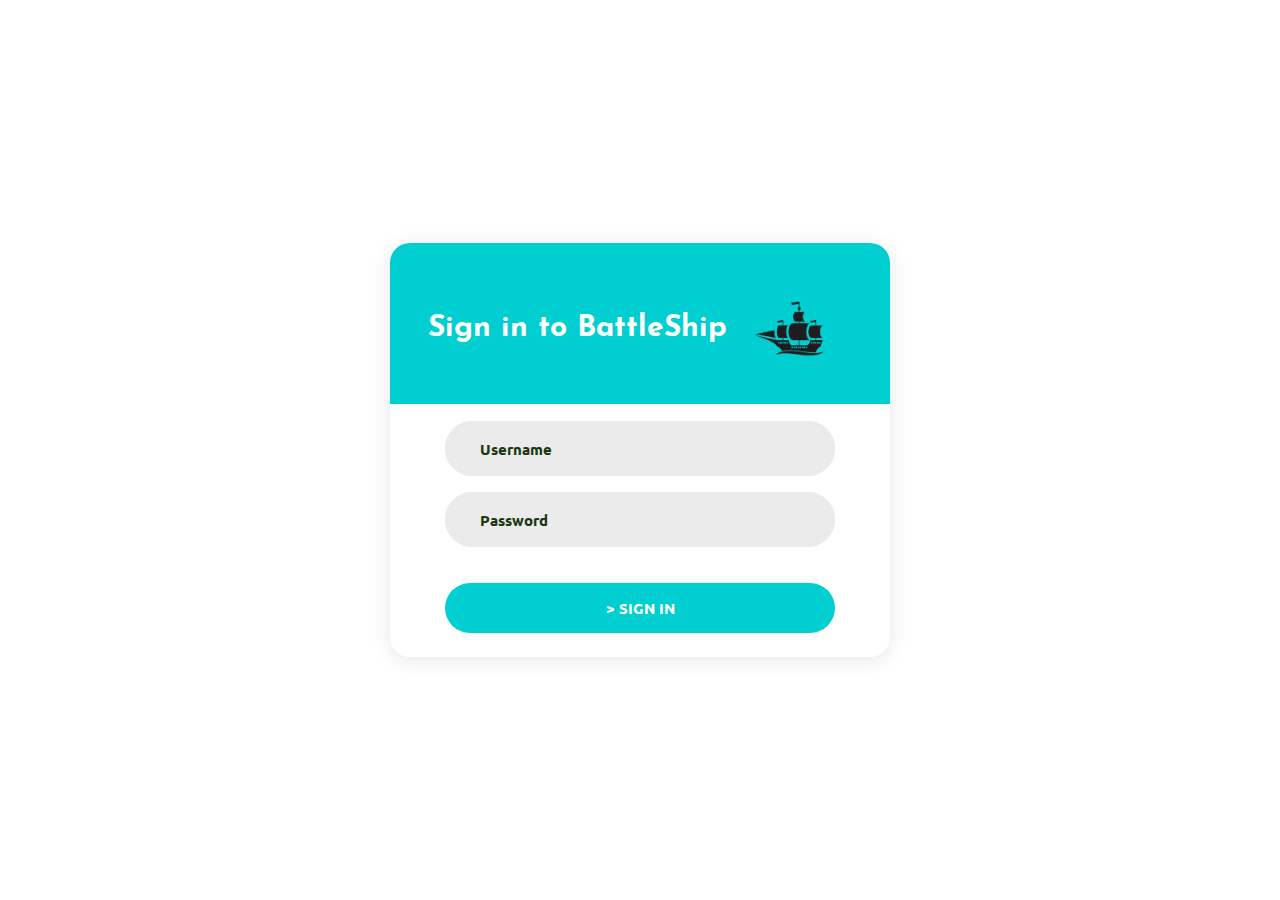
<file: index.html>
<!DOCTYPE html>
<html lang="en">
<head>
	<title>BattleShip</title>
	<meta charset="UTF-8">
	<meta name="viewport" content="width=device-width, initial-scale=1">
<!--===============================================================================================-->	
	<link rel="icon" type="image/png" href="images/icons/favicon.ico"/>
<!--===============================================================================================-->
	<link rel="stylesheet" type="text/css" href="vendor/bootstrap/css/bootstrap.min.css">
<!--===============================================================================================-->
	<link rel="stylesheet" type="text/css" href="fonts/font-awesome-4.7.0/css/font-awesome.min.css">
<!--===============================================================================================-->
	<link rel="stylesheet" type="text/css" href="vendor/animate/animate.css">
<!--===============================================================================================-->	
	<link rel="stylesheet" type="text/css" href="vendor/css-hamburgers/hamburgers.min.css">
<!--===============================================================================================-->
	<link rel="stylesheet" type="text/css" href="vendor/animsition/css/animsition.min.css">
<!--===============================================================================================-->
	<link rel="stylesheet" type="text/css" href="vendor/select2/select2.min.css">
<!--===============================================================================================-->	
	<link rel="stylesheet" type="text/css" href="vendor/daterangepicker/daterangepicker.css">
<!--===============================================================================================-->
	<link rel="stylesheet" type="text/css" href="css/util.css">
	<link rel="stylesheet" type="text/css" href="css/main.css">
<!--===============================================================================================-->
</head>
<body>
	
	<div class="limiter">
		<div class="container-login100">
			<div class="wrap-login100">
				<form class="login100-form validate-form p-l-55 p-r-55 p-t-178">
					<span class="login100-form-title">
						Sign in to BattleShip
						<img src="images/logos/logo.png" alt="logo"style="width:116px;height:72px;">
					</span>
					
					<div class="wrap-input100 validate-input m-b-16" data-validate="Please enter username">
						<input class="input100" type="text" name="username" placeholder="Username">
						<span class="focus-input100"></span>
					</div>

					<div class="wrap-input100 validate-input" data-validate = "Please enter password">
						<input class="input100" type="password" name="pass" placeholder="Password">
						<span class="focus-input100"></span>
					</div>

					<div class="text-right p-t-13 p-b-23">
						
					</div>

					<div class="container-login100-form-btn">
						<button class="login100-form-btn" formaction="game.html">>
							Sign in
						</button>
					</div>
					
					</br>
					
				</form>
			</div>
		</div>
	</div>
	
	
<!--===============================================================================================-->
	<script src="vendor/jquery/jquery-3.2.1.min.js"></script>
<!--===============================================================================================-->
	<script src="vendor/animsition/js/animsition.min.js"></script>
<!--===============================================================================================-->
	<script src="vendor/bootstrap/js/popper.js"></script>
	<script src="vendor/bootstrap/js/bootstrap.min.js"></script>
<!--===============================================================================================-->
	<script src="vendor/select2/select2.min.js"></script>
<!--===============================================================================================-->
	<script src="vendor/daterangepicker/moment.min.js"></script>
	<script src="vendor/daterangepicker/daterangepicker.js"></script>
<!--===============================================================================================-->
	<script src="vendor/countdowntime/countdowntime.js"></script>
<!--===============================================================================================-->
	<script src="js/main.js"></script>

</body>
</html>
</file>
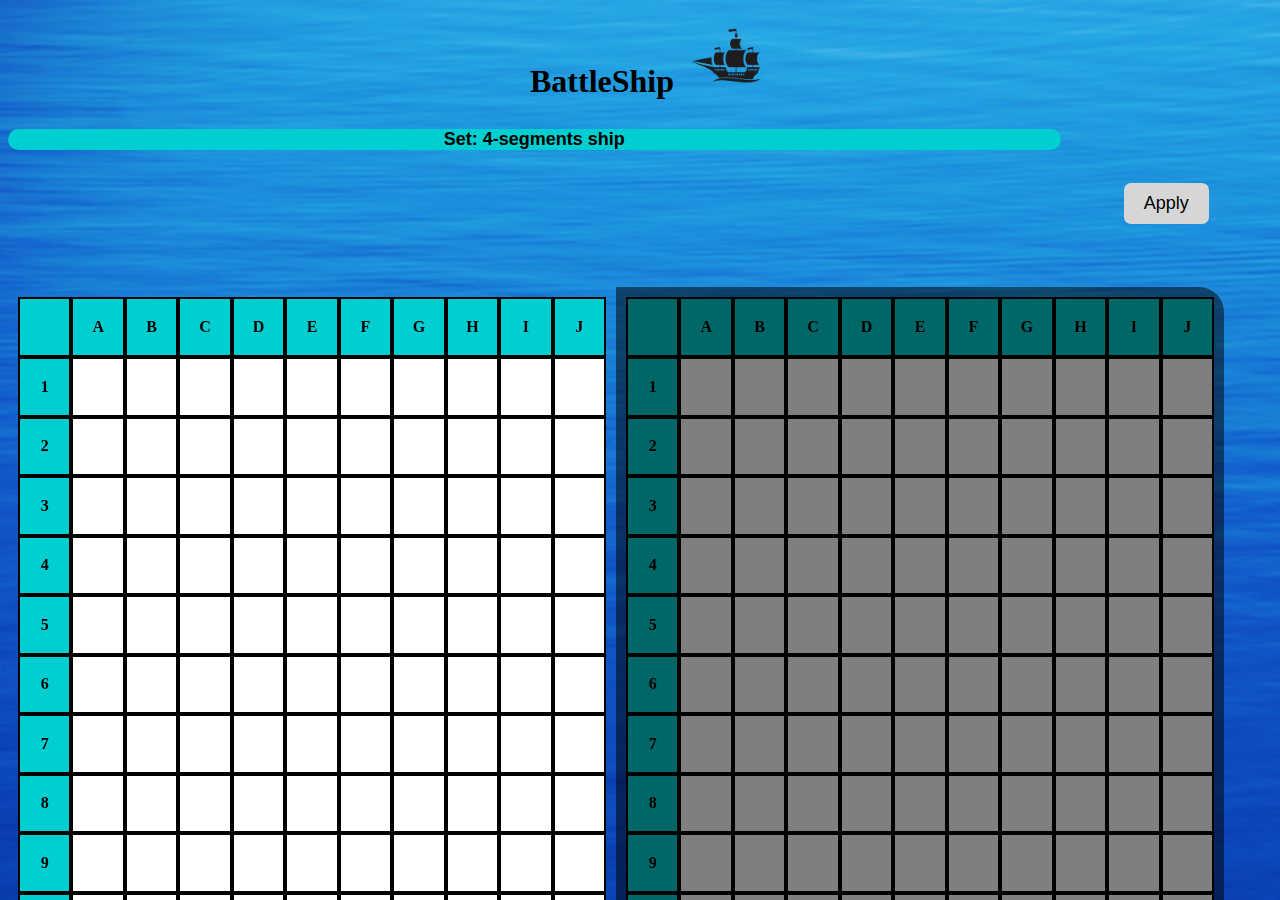
<file: game.html>
<!DOCTYPE html>
<html lang="en">
<head>
    <script src="https://ajax.googleapis.com/ajax/libs/jquery/3.2.1/jquery.min.js"></script>
<!--===============================================================================================-->	
    <script src="js/game_script.js"></script>
<!--===============================================================================================-->	
    <link rel="stylesheet" media="all and (orientation:landscape)" href="css/landscape.css">
    <link rel="stylesheet" media="all and (orientation:portrait)" href="css/portrait.css">
<!--===============================================================================================-->	
    <title>BattleShip</title>
</head>

<body background="images/background.png">
    <h1>BattleShip<img src="images/logos/logo.png" alt="logo"style="width:116px;height:72px;"></h1>
	
    <div id="menu">
        <div id="currentAction" class="text"></div>
        <input id="shotTilePositionInput" class="text" name="fname">
        <button id="shipCreationBtn" class="btnDisabled" type="button" onclick="shipCreationBtnClick()">Apply</button>
        <button id="shotBtn" class="btn" type="button" onclick="shot()">Shot</button>
    </div>

    <div id="game">
        <div id="boardWrapper">
            <div id="board"></div>
            <div id="opponentBoard">
                <div id="overlay"></div>
            </div>
        </div>
    </div>

</body>

<footer>

</footer>

</html>
</file>
<file: vendor/daterangepicker/daterangepicker.css>
.daterangepicker {
  position: absolute;
  color: inherit;
  background-color: #fff;
  border-radius: 4px;
  width: 278px;
  padding: 4px;
  margin-top: 1px;
  top: 100px;
  left: 20px;
  /* Calendars */ }
  .daterangepicker:before, .daterangepicker:after {
    position: absolute;
    display: inline-block;
    border-bottom-color: rgba(0, 0, 0, 0.2);
    content: ''; }
  .daterangepicker:before {
    top: -7px;
    border-right: 7px solid transparent;
    border-left: 7px solid transparent;
    border-bottom: 7px solid #ccc; }
  .daterangepicker:after {
    top: -6px;
    border-right: 6px solid transparent;
    border-bottom: 6px solid #fff;
    border-left: 6px solid transparent; }
  .daterangepicker.opensleft:before {
    right: 9px; }
  .daterangepicker.opensleft:after {
    right: 10px; }
  .daterangepicker.openscenter:before {
    left: 0;
    right: 0;
    width: 0;
    margin-left: auto;
    margin-right: auto; }
  .daterangepicker.openscenter:after {
    left: 0;
    right: 0;
    width: 0;
    margin-left: auto;
    margin-right: auto; }
  .daterangepicker.opensright:before {
    left: 9px; }
  .daterangepicker.opensright:after {
    left: 10px; }
  .daterangepicker.dropup {
    margin-top: -5px; }
    .daterangepicker.dropup:before {
      top: initial;
      bottom: -7px;
      border-bottom: initial;
      border-top: 7px solid #ccc; }
    .daterangepicker.dropup:after {
      top: initial;
      bottom: -6px;
      border-bottom: initial;
      border-top: 6px solid #fff; }
  .daterangepicker.dropdown-menu {
    max-width: none;
    z-index: 3001; }
  .daterangepicker.single .ranges, .daterangepicker.single .calendar {
    float: none; }
  .daterangepicker.show-calendar .calendar {
    display: block; }
  .daterangepicker .calendar {
    display: none;
    max-width: 270px;
    margin: 4px; }
    .daterangepicker .calendar.single .calendar-table {
      border: none; }
    .daterangepicker .calendar th, .daterangepicker .calendar td {
      white-space: nowrap;
      text-align: center;
      min-width: 32px; }
  .daterangepicker .calendar-table {
    border: 1px solid #fff;
    padding: 4px;
    border-radius: 4px;
    background-color: #fff; }
  .daterangepicker table {
    width: 100%;
    margin: 0; }
  .daterangepicker td, .daterangepicker th {
    text-align: center;
    width: 20px;
    height: 20px;
    border-radius: 4px;
    border: 1px solid transparent;
    white-space: nowrap;
    cursor: pointer; }
    .daterangepicker td.available:hover, .daterangepicker th.available:hover {
      background-color: #eee;
      border-color: transparent;
      color: inherit; }
    .daterangepicker td.week, .daterangepicker th.week {
      font-size: 80%;
      color: #ccc; }
  .daterangepicker td.off, .daterangepicker td.off.in-range, .daterangepicker td.off.start-date, .daterangepicker td.off.end-date {
    background-color: #fff;
    border-color: transparent;
    color: #999; }
  .daterangepicker td.in-range {
    background-color: #ebf4f8;
    border-color: transparent;
    color: #000;
    border-radius: 0; }
  .daterangepicker td.start-date {
    border-radius: 4px 0 0 4px; }
  .daterangepicker td.end-date {
    border-radius: 0 4px 4px 0; }
  .daterangepicker td.start-date.end-date {
    border-radius: 4px; }
  .daterangepicker td.active, .daterangepicker td.active:hover {
    background-color: #357ebd;
    border-color: transparent;
    color: #fff; }
  .daterangepicker th.month {
    width: auto; }
  .daterangepicker td.disabled, .daterangepicker option.disabled {
    color: #999;
    cursor: not-allowed;
    text-decoration: line-through; }
  .daterangepicker select.monthselect, .daterangepicker select.yearselect {
    font-size: 12px;
    padding: 1px;
    height: auto;
    margin: 0;
    cursor: default; }
  .daterangepicker select.monthselect {
    margin-right: 2%;
    width: 56%; }
  .daterangepicker select.yearselect {
    width: 40%; }
  .daterangepicker select.hourselect, .daterangepicker select.minuteselect, .daterangepicker select.secondselect, .daterangepicker select.ampmselect {
    width: 50px;
    margin-bottom: 0; }
  .daterangepicker .input-mini {
    border: 1px solid #ccc;
    border-radius: 4px;
    color: #555;
    height: 30px;
    line-height: 30px;
    display: block;
    vertical-align: middle;
    margin: 0 0 5px 0;
    padding: 0 6px 0 28px;
    width: 100%; }
    .daterangepicker .input-mini.active {
      border: 1px solid #08c;
      border-radius: 4px; }
  .daterangepicker .daterangepicker_input {
    position: relative; }
    .daterangepicker .daterangepicker_input i {
      position: absolute;
      left: 8px;
      top: 8px; }
  .daterangepicker.rtl .input-mini {
    padding-right: 28px;
    padding-left: 6px; }
  .daterangepicker.rtl .daterangepicker_input i {
    left: auto;
    right: 8px; }
  .daterangepicker .calendar-time {
    text-align: center;
    margin: 5px auto;
    line-height: 30px;
    position: relative;
    padding-left: 28px; }
    .daterangepicker .calendar-time select.disabled {
      color: #ccc;
      cursor: not-allowed; }

.ranges {
  font-size: 11px;
  float: none;
  margin: 4px;
  text-align: left; }
  .ranges ul {
    list-style: none;
    margin: 0 auto;
    padding: 0;
    width: 100%; }
  .ranges li {
    font-size: 13px;
    background-color: #f5f5f5;
    border: 1px solid #f5f5f5;
    border-radius: 4px;
    color: #08c;
    padding: 3px 12px;
    margin-bottom: 8px;
    cursor: pointer; }
    .ranges li:hover {
      background-color: #08c;
      border: 1px solid #08c;
      color: #fff; }
    .ranges li.active {
      background-color: #08c;
      border: 1px solid #08c;
      color: #fff; }

/*  Larger Screen Styling */
@media (min-width: 564px) {
  .daterangepicker {
    width: auto; }
    .daterangepicker .ranges ul {
      width: 160px; }
    .daterangepicker.single .ranges ul {
      width: 100%; }
    .daterangepicker.single .calendar.left {
      clear: none; }
    .daterangepicker.single.ltr .ranges, .daterangepicker.single.ltr .calendar {
      float: left; }
    .daterangepicker.single.rtl .ranges, .daterangepicker.single.rtl .calendar {
      float: right; }
    .daterangepicker.ltr {
      direction: ltr;
      text-align: left; }
      .daterangepicker.ltr .calendar.left {
        clear: left;
        margin-right: 0; }
        .daterangepicker.ltr .calendar.left .calendar-table {
          border-right: none;
          border-top-right-radius: 0;
          border-bottom-right-radius: 0; }
      .daterangepicker.ltr .calendar.right {
        margin-left: 0; }
        .daterangepicker.ltr .calendar.right .calendar-table {
          border-left: none;
          border-top-left-radius: 0;
          border-bottom-left-radius: 0; }
      .daterangepicker.ltr .left .daterangepicker_input {
        padding-right: 12px; }
      .daterangepicker.ltr .calendar.left .calendar-table {
        padding-right: 12px; }
      .daterangepicker.ltr .ranges, .daterangepicker.ltr .calendar {
        float: left; }
    .daterangepicker.rtl {
      direction: rtl;
      text-align: right; }
      .daterangepicker.rtl .calendar.left {
        clear: right;
        margin-left: 0; }
        .daterangepicker.rtl .calendar.left .calendar-table {
          border-left: none;
          border-top-left-radius: 0;
          border-bottom-left-radius: 0; }
      .daterangepicker.rtl .calendar.right {
        margin-right: 0; }
        .daterangepicker.rtl .calendar.right .calendar-table {
          border-right: none;
          border-top-right-radius: 0;
          border-bottom-right-radius: 0; }
      .daterangepicker.rtl .left .daterangepicker_input {
        padding-left: 12px; }
      .daterangepicker.rtl .calendar.left .calendar-table {
        padding-left: 12px; }
      .daterangepicker.rtl .ranges, .daterangepicker.rtl .calendar {
        text-align: right;
        float: right; } }
@media (min-width: 730px) {
  .daterangepicker .ranges {
    width: auto; }
  .daterangepicker.ltr .ranges {
    float: left; }
  .daterangepicker.rtl .ranges {
    float: right; }
  .daterangepicker .calendar.left {
    clear: none !important; } }
</file>
<file: css/util.css>
/*[ FONT SIZE ]
///////////////////////////////////////////////////////////
*/
.fs-1 {font-size: 1px;}
.fs-2 {font-size: 2px;}
.fs-3 {font-size: 3px;}
.fs-4 {font-size: 4px;}
.fs-5 {font-size: 5px;}
.fs-6 {font-size: 6px;}
.fs-7 {font-size: 7px;}
.fs-8 {font-size: 8px;}
.fs-9 {font-size: 9px;}
.fs-10 {font-size: 10px;}
.fs-11 {font-size: 11px;}
.fs-12 {font-size: 12px;}
.fs-13 {font-size: 13px;}
.fs-14 {font-size: 14px;}
.fs-15 {font-size: 15px;}
.fs-16 {font-size: 16px;}
.fs-17 {font-size: 17px;}
.fs-18 {font-size: 18px;}
.fs-19 {font-size: 19px;}
.fs-20 {font-size: 20px;}
.fs-21 {font-size: 21px;}
.fs-22 {font-size: 22px;}
.fs-23 {font-size: 23px;}
.fs-24 {font-size: 24px;}
.fs-25 {font-size: 25px;}
.fs-26 {font-size: 26px;}
.fs-27 {font-size: 27px;}
.fs-28 {font-size: 28px;}
.fs-29 {font-size: 29px;}
.fs-30 {font-size: 30px;}
.fs-31 {font-size: 31px;}
.fs-32 {font-size: 32px;}
.fs-33 {font-size: 33px;}
.fs-34 {font-size: 34px;}
.fs-35 {font-size: 35px;}
.fs-36 {font-size: 36px;}
.fs-37 {font-size: 37px;}
.fs-38 {font-size: 38px;}
.fs-39 {font-size: 39px;}
.fs-40 {font-size: 40px;}
.fs-41 {font-size: 41px;}
.fs-42 {font-size: 42px;}
.fs-43 {font-size: 43px;}
.fs-44 {font-size: 44px;}
.fs-45 {font-size: 45px;}
.fs-46 {font-size: 46px;}
.fs-47 {font-size: 47px;}
.fs-48 {font-size: 48px;}
.fs-49 {font-size: 49px;}
.fs-50 {font-size: 50px;}
.fs-51 {font-size: 51px;}
.fs-52 {font-size: 52px;}
.fs-53 {font-size: 53px;}
.fs-54 {font-size: 54px;}
.fs-55 {font-size: 55px;}
.fs-56 {font-size: 56px;}
.fs-57 {font-size: 57px;}
.fs-58 {font-size: 58px;}
.fs-59 {font-size: 59px;}
.fs-60 {font-size: 60px;}
.fs-61 {font-size: 61px;}
.fs-62 {font-size: 62px;}
.fs-63 {font-size: 63px;}
.fs-64 {font-size: 64px;}
.fs-65 {font-size: 65px;}
.fs-66 {font-size: 66px;}
.fs-67 {font-size: 67px;}
.fs-68 {font-size: 68px;}
.fs-69 {font-size: 69px;}
.fs-70 {font-size: 70px;}
.fs-71 {font-size: 71px;}
.fs-72 {font-size: 72px;}
.fs-73 {font-size: 73px;}
.fs-74 {font-size: 74px;}
.fs-75 {font-size: 75px;}
.fs-76 {font-size: 76px;}
.fs-77 {font-size: 77px;}
.fs-78 {font-size: 78px;}
.fs-79 {font-size: 79px;}
.fs-80 {font-size: 80px;}
.fs-81 {font-size: 81px;}
.fs-82 {font-size: 82px;}
.fs-83 {font-size: 83px;}
.fs-84 {font-size: 84px;}
.fs-85 {font-size: 85px;}
.fs-86 {font-size: 86px;}
.fs-87 {font-size: 87px;}
.fs-88 {font-size: 88px;}
.fs-89 {font-size: 89px;}
.fs-90 {font-size: 90px;}
.fs-91 {font-size: 91px;}
.fs-92 {font-size: 92px;}
.fs-93 {font-size: 93px;}
.fs-94 {font-size: 94px;}
.fs-95 {font-size: 95px;}
.fs-96 {font-size: 96px;}
.fs-97 {font-size: 97px;}
.fs-98 {font-size: 98px;}
.fs-99 {font-size: 99px;}
.fs-100 {font-size: 100px;}
.fs-101 {font-size: 101px;}
.fs-102 {font-size: 102px;}
.fs-103 {font-size: 103px;}
.fs-104 {font-size: 104px;}
.fs-105 {font-size: 105px;}
.fs-106 {font-size: 106px;}
.fs-107 {font-size: 107px;}
.fs-108 {font-size: 108px;}
.fs-109 {font-size: 109px;}
.fs-110 {font-size: 110px;}
.fs-111 {font-size: 111px;}
.fs-112 {font-size: 112px;}
.fs-113 {font-size: 113px;}
.fs-114 {font-size: 114px;}
.fs-115 {font-size: 115px;}
.fs-116 {font-size: 116px;}
.fs-117 {font-size: 117px;}
.fs-118 {font-size: 118px;}
.fs-119 {font-size: 119px;}
.fs-120 {font-size: 120px;}
.fs-121 {font-size: 121px;}
.fs-122 {font-size: 122px;}
.fs-123 {font-size: 123px;}
.fs-124 {font-size: 124px;}
.fs-125 {font-size: 125px;}
.fs-126 {font-size: 126px;}
.fs-127 {font-size: 127px;}
.fs-128 {font-size: 128px;}
.fs-129 {font-size: 129px;}
.fs-130 {font-size: 130px;}
.fs-131 {font-size: 131px;}
.fs-132 {font-size: 132px;}
.fs-133 {font-size: 133px;}
.fs-134 {font-size: 134px;}
.fs-135 {font-size: 135px;}
.fs-136 {font-size: 136px;}
.fs-137 {font-size: 137px;}
.fs-138 {font-size: 138px;}
.fs-139 {font-size: 139px;}
.fs-140 {font-size: 140px;}
.fs-141 {font-size: 141px;}
.fs-142 {font-size: 142px;}
.fs-143 {font-size: 143px;}
.fs-144 {font-size: 144px;}
.fs-145 {font-size: 145px;}
.fs-146 {font-size: 146px;}
.fs-147 {font-size: 147px;}
.fs-148 {font-size: 148px;}
.fs-149 {font-size: 149px;}
.fs-150 {font-size: 150px;}
.fs-151 {font-size: 151px;}
.fs-152 {font-size: 152px;}
.fs-153 {font-size: 153px;}
.fs-154 {font-size: 154px;}
.fs-155 {font-size: 155px;}
.fs-156 {font-size: 156px;}
.fs-157 {font-size: 157px;}
.fs-158 {font-size: 158px;}
.fs-159 {font-size: 159px;}
.fs-160 {font-size: 160px;}
.fs-161 {font-size: 161px;}
.fs-162 {font-size: 162px;}
.fs-163 {font-size: 163px;}
.fs-164 {font-size: 164px;}
.fs-165 {font-size: 165px;}
.fs-166 {font-size: 166px;}
.fs-167 {font-size: 167px;}
.fs-168 {font-size: 168px;}
.fs-169 {font-size: 169px;}
.fs-170 {font-size: 170px;}
.fs-171 {font-size: 171px;}
.fs-172 {font-size: 172px;}
.fs-173 {font-size: 173px;}
.fs-174 {font-size: 174px;}
.fs-175 {font-size: 175px;}
.fs-176 {font-size: 176px;}
.fs-177 {font-size: 177px;}
.fs-178 {font-size: 178px;}
.fs-179 {font-size: 179px;}
.fs-180 {font-size: 180px;}
.fs-181 {font-size: 181px;}
.fs-182 {font-size: 182px;}
.fs-183 {font-size: 183px;}
.fs-184 {font-size: 184px;}
.fs-185 {font-size: 185px;}
.fs-186 {font-size: 186px;}
.fs-187 {font-size: 187px;}
.fs-188 {font-size: 188px;}
.fs-189 {font-size: 189px;}
.fs-190 {font-size: 190px;}
.fs-191 {font-size: 191px;}
.fs-192 {font-size: 192px;}
.fs-193 {font-size: 193px;}
.fs-194 {font-size: 194px;}
.fs-195 {font-size: 195px;}
.fs-196 {font-size: 196px;}
.fs-197 {font-size: 197px;}
.fs-198 {font-size: 198px;}
.fs-199 {font-size: 199px;}
.fs-200 {font-size: 200px;}

/*[ PADDING ]
///////////////////////////////////////////////////////////
*/
.p-t-0 {padding-top: 0px;}
.p-t-1 {padding-top: 1px;}
.p-t-2 {padding-top: 2px;}
.p-t-3 {padding-top: 3px;}
.p-t-4 {padding-top: 4px;}
.p-t-5 {padding-top: 5px;}
.p-t-6 {padding-top: 6px;}
.p-t-7 {padding-top: 7px;}
.p-t-8 {padding-top: 8px;}
.p-t-9 {padding-top: 9px;}
.p-t-10 {padding-top: 10px;}
.p-t-11 {padding-top: 11px;}
.p-t-12 {padding-top: 12px;}
.p-t-13 {padding-top: 13px;}
.p-t-14 {padding-top: 14px;}
.p-t-15 {padding-top: 15px;}
.p-t-16 {padding-top: 16px;}
.p-t-17 {padding-top: 17px;}
.p-t-18 {padding-top: 18px;}
.p-t-19 {padding-top: 19px;}
.p-t-20 {padding-top: 20px;}
.p-t-21 {padding-top: 21px;}
.p-t-22 {padding-top: 22px;}
.p-t-23 {padding-top: 23px;}
.p-t-24 {padding-top: 24px;}
.p-t-25 {padding-top: 25px;}
.p-t-26 {padding-top: 26px;}
.p-t-27 {padding-top: 27px;}
.p-t-28 {padding-top: 28px;}
.p-t-29 {padding-top: 29px;}
.p-t-30 {padding-top: 30px;}
.p-t-31 {padding-top: 31px;}
.p-t-32 {padding-top: 32px;}
.p-t-33 {padding-top: 33px;}
.p-t-34 {padding-top: 34px;}
.p-t-35 {padding-top: 35px;}
.p-t-36 {padding-top: 36px;}
.p-t-37 {padding-top: 37px;}
.p-t-38 {padding-top: 38px;}
.p-t-39 {padding-top: 39px;}
.p-t-40 {padding-top: 40px;}
.p-t-41 {padding-top: 41px;}
.p-t-42 {padding-top: 42px;}
.p-t-43 {padding-top: 43px;}
.p-t-44 {padding-top: 44px;}
.p-t-45 {padding-top: 45px;}
.p-t-46 {padding-top: 46px;}
.p-t-47 {padding-top: 47px;}
.p-t-48 {padding-top: 48px;}
.p-t-49 {padding-top: 49px;}
.p-t-50 {padding-top: 50px;}
.p-t-51 {padding-top: 51px;}
.p-t-52 {padding-top: 52px;}
.p-t-53 {padding-top: 53px;}
.p-t-54 {padding-top: 54px;}
.p-t-55 {padding-top: 55px;}
.p-t-56 {padding-top: 56px;}
.p-t-57 {padding-top: 57px;}
.p-t-58 {padding-top: 58px;}
.p-t-59 {padding-top: 59px;}
.p-t-60 {padding-top: 60px;}
.p-t-61 {padding-top: 61px;}
.p-t-62 {padding-top: 62px;}
.p-t-63 {padding-top: 63px;}
.p-t-64 {padding-top: 64px;}
.p-t-65 {padding-top: 65px;}
.p-t-66 {padding-top: 66px;}
.p-t-67 {padding-top: 67px;}
.p-t-68 {padding-top: 68px;}
.p-t-69 {padding-top: 69px;}
.p-t-70 {padding-top: 70px;}
.p-t-71 {padding-top: 71px;}
.p-t-72 {padding-top: 72px;}
.p-t-73 {padding-top: 73px;}
.p-t-74 {padding-top: 74px;}
.p-t-75 {padding-top: 75px;}
.p-t-76 {padding-top: 76px;}
.p-t-77 {padding-top: 77px;}
.p-t-78 {padding-top: 78px;}
.p-t-79 {padding-top: 79px;}
.p-t-80 {padding-top: 80px;}
.p-t-81 {padding-top: 81px;}
.p-t-82 {padding-top: 82px;}
.p-t-83 {padding-top: 83px;}
.p-t-84 {padding-top: 84px;}
.p-t-85 {padding-top: 85px;}
.p-t-86 {padding-top: 86px;}
.p-t-87 {padding-top: 87px;}
.p-t-88 {padding-top: 88px;}
.p-t-89 {padding-top: 89px;}
.p-t-90 {padding-top: 90px;}
.p-t-91 {padding-top: 91px;}
.p-t-92 {padding-top: 92px;}
.p-t-93 {padding-top: 93px;}
.p-t-94 {padding-top: 94px;}
.p-t-95 {padding-top: 95px;}
.p-t-96 {padding-top: 96px;}
.p-t-97 {padding-top: 97px;}
.p-t-98 {padding-top: 98px;}
.p-t-99 {padding-top: 99px;}
.p-t-100 {padding-top: 100px;}
.p-t-101 {padding-top: 101px;}
.p-t-102 {padding-top: 102px;}
.p-t-103 {padding-top: 103px;}
.p-t-104 {padding-top: 104px;}
.p-t-105 {padding-top: 105px;}
.p-t-106 {padding-top: 106px;}
.p-t-107 {padding-top: 107px;}
.p-t-108 {padding-top: 108px;}
.p-t-109 {padding-top: 109px;}
.p-t-110 {padding-top: 110px;}
.p-t-111 {padding-top: 111px;}
.p-t-112 {padding-top: 112px;}
.p-t-113 {padding-top: 113px;}
.p-t-114 {padding-top: 114px;}
.p-t-115 {padding-top: 115px;}
.p-t-116 {padding-top: 116px;}
.p-t-117 {padding-top: 117px;}
.p-t-118 {padding-top: 118px;}
.p-t-119 {padding-top: 119px;}
.p-t-120 {padding-top: 120px;}
.p-t-121 {padding-top: 121px;}
.p-t-122 {padding-top: 122px;}
.p-t-123 {padding-top: 123px;}
.p-t-124 {padding-top: 124px;}
.p-t-125 {padding-top: 125px;}
.p-t-126 {padding-top: 126px;}
.p-t-127 {padding-top: 127px;}
.p-t-128 {padding-top: 128px;}
.p-t-129 {padding-top: 129px;}
.p-t-130 {padding-top: 130px;}
.p-t-131 {padding-top: 131px;}
.p-t-132 {padding-top: 132px;}
.p-t-133 {padding-top: 133px;}
.p-t-134 {padding-top: 134px;}
.p-t-135 {padding-top: 135px;}
.p-t-136 {padding-top: 136px;}
.p-t-137 {padding-top: 137px;}
.p-t-138 {padding-top: 138px;}
.p-t-139 {padding-top: 139px;}
.p-t-140 {padding-top: 140px;}
.p-t-141 {padding-top: 141px;}
.p-t-142 {padding-top: 142px;}
.p-t-143 {padding-top: 143px;}
.p-t-144 {padding-top: 144px;}
.p-t-145 {padding-top: 145px;}
.p-t-146 {padding-top: 146px;}
.p-t-147 {padding-top: 147px;}
.p-t-148 {padding-top: 148px;}
.p-t-149 {padding-top: 149px;}
.p-t-150 {padding-top: 150px;}
.p-t-151 {padding-top: 151px;}
.p-t-152 {padding-top: 152px;}
.p-t-153 {padding-top: 153px;}
.p-t-154 {padding-top: 154px;}
.p-t-155 {padding-top: 155px;}
.p-t-156 {padding-top: 156px;}
.p-t-157 {padding-top: 157px;}
.p-t-158 {padding-top: 158px;}
.p-t-159 {padding-top: 159px;}
.p-t-160 {padding-top: 160px;}
.p-t-161 {padding-top: 161px;}
.p-t-162 {padding-top: 162px;}
.p-t-163 {padding-top: 163px;}
.p-t-164 {padding-top: 164px;}
.p-t-165 {padding-top: 165px;}
.p-t-166 {padding-top: 166px;}
.p-t-167 {padding-top: 167px;}
.p-t-168 {padding-top: 168px;}
.p-t-169 {padding-top: 169px;}
.p-t-170 {padding-top: 170px;}
.p-t-171 {padding-top: 171px;}
.p-t-172 {padding-top: 172px;}
.p-t-173 {padding-top: 173px;}
.p-t-174 {padding-top: 174px;}
.p-t-175 {padding-top: 175px;}
.p-t-176 {padding-top: 176px;}
.p-t-177 {padding-top: 177px;}
.p-t-178 {padding-top: 178px;}
.p-t-179 {padding-top: 179px;}
.p-t-180 {padding-top: 180px;}
.p-t-181 {padding-top: 181px;}
.p-t-182 {padding-top: 182px;}
.p-t-183 {padding-top: 183px;}
.p-t-184 {padding-top: 184px;}
.p-t-185 {padding-top: 185px;}
.p-t-186 {padding-top: 186px;}
.p-t-187 {padding-top: 187px;}
.p-t-188 {padding-top: 188px;}
.p-t-189 {padding-top: 189px;}
.p-t-190 {padding-top: 190px;}
.p-t-191 {padding-top: 191px;}
.p-t-192 {padding-top: 192px;}
.p-t-193 {padding-top: 193px;}
.p-t-194 {padding-top: 194px;}
.p-t-195 {padding-top: 195px;}
.p-t-196 {padding-top: 196px;}
.p-t-197 {padding-top: 197px;}
.p-t-198 {padding-top: 198px;}
.p-t-199 {padding-top: 199px;}
.p-t-200 {padding-top: 200px;}
.p-t-201 {padding-top: 201px;}
.p-t-202 {padding-top: 202px;}
.p-t-203 {padding-top: 203px;}
.p-t-204 {padding-top: 204px;}
.p-t-205 {padding-top: 205px;}
.p-t-206 {padding-top: 206px;}
.p-t-207 {padding-top: 207px;}
.p-t-208 {padding-top: 208px;}
.p-t-209 {padding-top: 209px;}
.p-t-210 {padding-top: 210px;}
.p-t-211 {padding-top: 211px;}
.p-t-212 {padding-top: 212px;}
.p-t-213 {padding-top: 213px;}
.p-t-214 {padding-top: 214px;}
.p-t-215 {padding-top: 215px;}
.p-t-216 {padding-top: 216px;}
.p-t-217 {padding-top: 217px;}
.p-t-218 {padding-top: 218px;}
.p-t-219 {padding-top: 219px;}
.p-t-220 {padding-top: 220px;}
.p-t-221 {padding-top: 221px;}
.p-t-222 {padding-top: 222px;}
.p-t-223 {padding-top: 223px;}
.p-t-224 {padding-top: 224px;}
.p-t-225 {padding-top: 225px;}
.p-t-226 {padding-top: 226px;}
.p-t-227 {padding-top: 227px;}
.p-t-228 {padding-top: 228px;}
.p-t-229 {padding-top: 229px;}
.p-t-230 {padding-top: 230px;}
.p-t-231 {padding-top: 231px;}
.p-t-232 {padding-top: 232px;}
.p-t-233 {padding-top: 233px;}
.p-t-234 {padding-top: 234px;}
.p-t-235 {padding-top: 235px;}
.p-t-236 {padding-top: 236px;}
.p-t-237 {padding-top: 237px;}
.p-t-238 {padding-top: 238px;}
.p-t-239 {padding-top: 239px;}
.p-t-240 {padding-top: 240px;}
.p-t-241 {padding-top: 241px;}
.p-t-242 {padding-top: 242px;}
.p-t-243 {padding-top: 243px;}
.p-t-244 {padding-top: 244px;}
.p-t-245 {padding-top: 245px;}
.p-t-246 {padding-top: 246px;}
.p-t-247 {padding-top: 247px;}
.p-t-248 {padding-top: 248px;}
.p-t-249 {padding-top: 249px;}
.p-t-250 {padding-top: 250px;}
.p-b-0 {padding-bottom: 0px;}
.p-b-1 {padding-bottom: 1px;}
.p-b-2 {padding-bottom: 2px;}
.p-b-3 {padding-bottom: 3px;}
.p-b-4 {padding-bottom: 4px;}
.p-b-5 {padding-bottom: 5px;}
.p-b-6 {padding-bottom: 6px;}
.p-b-7 {padding-bottom: 7px;}
.p-b-8 {padding-bottom: 8px;}
.p-b-9 {padding-bottom: 9px;}
.p-b-10 {padding-bottom: 10px;}
.p-b-11 {padding-bottom: 11px;}
.p-b-12 {padding-bottom: 12px;}
.p-b-13 {padding-bottom: 13px;}
.p-b-14 {padding-bottom: 14px;}
.p-b-15 {padding-bottom: 15px;}
.p-b-16 {padding-bottom: 16px;}
.p-b-17 {padding-bottom: 17px;}
.p-b-18 {padding-bottom: 18px;}
.p-b-19 {padding-bottom: 19px;}
.p-b-20 {padding-bottom: 20px;}
.p-b-21 {padding-bottom: 21px;}
.p-b-22 {padding-bottom: 22px;}
.p-b-23 {padding-bottom: 23px;}
.p-b-24 {padding-bottom: 24px;}
.p-b-25 {padding-bottom: 25px;}
.p-b-26 {padding-bottom: 26px;}
.p-b-27 {padding-bottom: 27px;}
.p-b-28 {padding-bottom: 28px;}
.p-b-29 {padding-bottom: 29px;}
.p-b-30 {padding-bottom: 30px;}
.p-b-31 {padding-bottom: 31px;}
.p-b-32 {padding-bottom: 32px;}
.p-b-33 {padding-bottom: 33px;}
.p-b-34 {padding-bottom: 34px;}
.p-b-35 {padding-bottom: 35px;}
.p-b-36 {padding-bottom: 36px;}
.p-b-37 {padding-bottom: 37px;}
.p-b-38 {padding-bottom: 38px;}
.p-b-39 {padding-bottom: 39px;}
.p-b-40 {padding-bottom: 40px;}
.p-b-41 {padding-bottom: 41px;}
.p-b-42 {padding-bottom: 42px;}
.p-b-43 {padding-bottom: 43px;}
.p-b-44 {padding-bottom: 44px;}
.p-b-45 {padding-bottom: 45px;}
.p-b-46 {padding-bottom: 46px;}
.p-b-47 {padding-bottom: 47px;}
.p-b-48 {padding-bottom: 48px;}
.p-b-49 {padding-bottom: 49px;}
.p-b-50 {padding-bottom: 50px;}
.p-b-51 {padding-bottom: 51px;}
.p-b-52 {padding-bottom: 52px;}
.p-b-53 {padding-bottom: 53px;}
.p-b-54 {padding-bottom: 54px;}
.p-b-55 {padding-bottom: 55px;}
.p-b-56 {padding-bottom: 56px;}
.p-b-57 {padding-bottom: 57px;}
.p-b-58 {padding-bottom: 58px;}
.p-b-59 {padding-bottom: 59px;}
.p-b-60 {padding-bottom: 60px;}
.p-b-61 {padding-bottom: 61px;}
.p-b-62 {padding-bottom: 62px;}
.p-b-63 {padding-bottom: 63px;}
.p-b-64 {padding-bottom: 64px;}
.p-b-65 {padding-bottom: 65px;}
.p-b-66 {padding-bottom: 66px;}
.p-b-67 {padding-bottom: 67px;}
.p-b-68 {padding-bottom: 68px;}
.p-b-69 {padding-bottom: 69px;}
.p-b-70 {padding-bottom: 70px;}
.p-b-71 {padding-bottom: 71px;}
.p-b-72 {padding-bottom: 72px;}
.p-b-73 {padding-bottom: 73px;}
.p-b-74 {padding-bottom: 74px;}
.p-b-75 {padding-bottom: 75px;}
.p-b-76 {padding-bottom: 76px;}
.p-b-77 {padding-bottom: 77px;}
.p-b-78 {padding-bottom: 78px;}
.p-b-79 {padding-bottom: 79px;}
.p-b-80 {padding-bottom: 80px;}
.p-b-81 {padding-bottom: 81px;}
.p-b-82 {padding-bottom: 82px;}
.p-b-83 {padding-bottom: 83px;}
.p-b-84 {padding-bottom: 84px;}
.p-b-85 {padding-bottom: 85px;}
.p-b-86 {padding-bottom: 86px;}
.p-b-87 {padding-bottom: 87px;}
.p-b-88 {padding-bottom: 88px;}
.p-b-89 {padding-bottom: 89px;}
.p-b-90 {padding-bottom: 90px;}
.p-b-91 {padding-bottom: 91px;}
.p-b-92 {padding-bottom: 92px;}
.p-b-93 {padding-bottom: 93px;}
.p-b-94 {padding-bottom: 94px;}
.p-b-95 {padding-bottom: 95px;}
.p-b-96 {padding-bottom: 96px;}
.p-b-97 {padding-bottom: 97px;}
.p-b-98 {padding-bottom: 98px;}
.p-b-99 {padding-bottom: 99px;}
.p-b-100 {padding-bottom: 100px;}
.p-b-101 {padding-bottom: 101px;}
.p-b-102 {padding-bottom: 102px;}
.p-b-103 {padding-bottom: 103px;}
.p-b-104 {padding-bottom: 104px;}
.p-b-105 {padding-bottom: 105px;}
.p-b-106 {padding-bottom: 106px;}
.p-b-107 {padding-bottom: 107px;}
.p-b-108 {padding-bottom: 108px;}
.p-b-109 {padding-bottom: 109px;}
.p-b-110 {padding-bottom: 110px;}
.p-b-111 {padding-bottom: 111px;}
.p-b-112 {padding-bottom: 112px;}
.p-b-113 {padding-bottom: 113px;}
.p-b-114 {padding-bottom: 114px;}
.p-b-115 {padding-bottom: 115px;}
.p-b-116 {padding-bottom: 116px;}
.p-b-117 {padding-bottom: 117px;}
.p-b-118 {padding-bottom: 118px;}
.p-b-119 {padding-bottom: 119px;}
.p-b-120 {padding-bottom: 120px;}
.p-b-121 {padding-bottom: 121px;}
.p-b-122 {padding-bottom: 122px;}
.p-b-123 {padding-bottom: 123px;}
.p-b-124 {padding-bottom: 124px;}
.p-b-125 {padding-bottom: 125px;}
.p-b-126 {padding-bottom: 126px;}
.p-b-127 {padding-bottom: 127px;}
.p-b-128 {padding-bottom: 128px;}
.p-b-129 {padding-bottom: 129px;}
.p-b-130 {padding-bottom: 130px;}
.p-b-131 {padding-bottom: 131px;}
.p-b-132 {padding-bottom: 132px;}
.p-b-133 {padding-bottom: 133px;}
.p-b-134 {padding-bottom: 134px;}
.p-b-135 {padding-bottom: 135px;}
.p-b-136 {padding-bottom: 136px;}
.p-b-137 {padding-bottom: 137px;}
.p-b-138 {padding-bottom: 138px;}
.p-b-139 {padding-bottom: 139px;}
.p-b-140 {padding-bottom: 140px;}
.p-b-141 {padding-bottom: 141px;}
.p-b-142 {padding-bottom: 142px;}
.p-b-143 {padding-bottom: 143px;}
.p-b-144 {padding-bottom: 144px;}
.p-b-145 {padding-bottom: 145px;}
.p-b-146 {padding-bottom: 146px;}
.p-b-147 {padding-bottom: 147px;}
.p-b-148 {padding-bottom: 148px;}
.p-b-149 {padding-bottom: 149px;}
.p-b-150 {padding-bottom: 150px;}
.p-b-151 {padding-bottom: 151px;}
.p-b-152 {padding-bottom: 152px;}
.p-b-153 {padding-bottom: 153px;}
.p-b-154 {padding-bottom: 154px;}
.p-b-155 {padding-bottom: 155px;}
.p-b-156 {padding-bottom: 156px;}
.p-b-157 {padding-bottom: 157px;}
.p-b-158 {padding-bottom: 158px;}
.p-b-159 {padding-bottom: 159px;}
.p-b-160 {padding-bottom: 160px;}
.p-b-161 {padding-bottom: 161px;}
.p-b-162 {padding-bottom: 162px;}
.p-b-163 {padding-bottom: 163px;}
.p-b-164 {padding-bottom: 164px;}
.p-b-165 {padding-bottom: 165px;}
.p-b-166 {padding-bottom: 166px;}
.p-b-167 {padding-bottom: 167px;}
.p-b-168 {padding-bottom: 168px;}
.p-b-169 {padding-bottom: 169px;}
.p-b-170 {padding-bottom: 170px;}
.p-b-171 {padding-bottom: 171px;}
.p-b-172 {padding-bottom: 172px;}
.p-b-173 {padding-bottom: 173px;}
.p-b-174 {padding-bottom: 174px;}
.p-b-175 {padding-bottom: 175px;}
.p-b-176 {padding-bottom: 176px;}
.p-b-177 {padding-bottom: 177px;}
.p-b-178 {padding-bottom: 178px;}
.p-b-179 {padding-bottom: 179px;}
.p-b-180 {padding-bottom: 180px;}
.p-b-181 {padding-bottom: 181px;}
.p-b-182 {padding-bottom: 182px;}
.p-b-183 {padding-bottom: 183px;}
.p-b-184 {padding-bottom: 184px;}
.p-b-185 {padding-bottom: 185px;}
.p-b-186 {padding-bottom: 186px;}
.p-b-187 {padding-bottom: 187px;}
.p-b-188 {padding-bottom: 188px;}
.p-b-189 {padding-bottom: 189px;}
.p-b-190 {padding-bottom: 190px;}
.p-b-191 {padding-bottom: 191px;}
.p-b-192 {padding-bottom: 192px;}
.p-b-193 {padding-bottom: 193px;}
.p-b-194 {padding-bottom: 194px;}
.p-b-195 {padding-bottom: 195px;}
.p-b-196 {padding-bottom: 196px;}
.p-b-197 {padding-bottom: 197px;}
.p-b-198 {padding-bottom: 198px;}
.p-b-199 {padding-bottom: 199px;}
.p-b-200 {padding-bottom: 200px;}
.p-b-201 {padding-bottom: 201px;}
.p-b-202 {padding-bottom: 202px;}
.p-b-203 {padding-bottom: 203px;}
.p-b-204 {padding-bottom: 204px;}
.p-b-205 {padding-bottom: 205px;}
.p-b-206 {padding-bottom: 206px;}
.p-b-207 {padding-bottom: 207px;}
.p-b-208 {padding-bottom: 208px;}
.p-b-209 {padding-bottom: 209px;}
.p-b-210 {padding-bottom: 210px;}
.p-b-211 {padding-bottom: 211px;}
.p-b-212 {padding-bottom: 212px;}
.p-b-213 {padding-bottom: 213px;}
.p-b-214 {padding-bottom: 214px;}
.p-b-215 {padding-bottom: 215px;}
.p-b-216 {padding-bottom: 216px;}
.p-b-217 {padding-bottom: 217px;}
.p-b-218 {padding-bottom: 218px;}
.p-b-219 {padding-bottom: 219px;}
.p-b-220 {padding-bottom: 220px;}
.p-b-221 {padding-bottom: 221px;}
.p-b-222 {padding-bottom: 222px;}
.p-b-223 {padding-bottom: 223px;}
.p-b-224 {padding-bottom: 224px;}
.p-b-225 {padding-bottom: 225px;}
.p-b-226 {padding-bottom: 226px;}
.p-b-227 {padding-bottom: 227px;}
.p-b-228 {padding-bottom: 228px;}
.p-b-229 {padding-bottom: 229px;}
.p-b-230 {padding-bottom: 230px;}
.p-b-231 {padding-bottom: 231px;}
.p-b-232 {padding-bottom: 232px;}
.p-b-233 {padding-bottom: 233px;}
.p-b-234 {padding-bottom: 234px;}
.p-b-235 {padding-bottom: 235px;}
.p-b-236 {padding-bottom: 236px;}
.p-b-237 {padding-bottom: 237px;}
.p-b-238 {padding-bottom: 238px;}
.p-b-239 {padding-bottom: 239px;}
.p-b-240 {padding-bottom: 240px;}
.p-b-241 {padding-bottom: 241px;}
.p-b-242 {padding-bottom: 242px;}
.p-b-243 {padding-bottom: 243px;}
.p-b-244 {padding-bottom: 244px;}
.p-b-245 {padding-bottom: 245px;}
.p-b-246 {padding-bottom: 246px;}
.p-b-247 {padding-bottom: 247px;}
.p-b-248 {padding-bottom: 248px;}
.p-b-249 {padding-bottom: 249px;}
.p-b-250 {padding-bottom: 250px;}
.p-l-0 {padding-left: 0px;}
.p-l-1 {padding-left: 1px;}
.p-l-2 {padding-left: 2px;}
.p-l-3 {padding-left: 3px;}
.p-l-4 {padding-left: 4px;}
.p-l-5 {padding-left: 5px;}
.p-l-6 {padding-left: 6px;}
.p-l-7 {padding-left: 7px;}
.p-l-8 {padding-left: 8px;}
.p-l-9 {padding-left: 9px;}
.p-l-10 {padding-left: 10px;}
.p-l-11 {padding-left: 11px;}
.p-l-12 {padding-left: 12px;}
.p-l-13 {padding-left: 13px;}
.p-l-14 {padding-left: 14px;}
.p-l-15 {padding-left: 15px;}
.p-l-16 {padding-left: 16px;}
.p-l-17 {padding-left: 17px;}
.p-l-18 {padding-left: 18px;}
.p-l-19 {padding-left: 19px;}
.p-l-20 {padding-left: 20px;}
.p-l-21 {padding-left: 21px;}
.p-l-22 {padding-left: 22px;}
.p-l-23 {padding-left: 23px;}
.p-l-24 {padding-left: 24px;}
.p-l-25 {padding-left: 25px;}
.p-l-26 {padding-left: 26px;}
.p-l-27 {padding-left: 27px;}
.p-l-28 {padding-left: 28px;}
.p-l-29 {padding-left: 29px;}
.p-l-30 {padding-left: 30px;}
.p-l-31 {padding-left: 31px;}
.p-l-32 {padding-left: 32px;}
.p-l-33 {padding-left: 33px;}
.p-l-34 {padding-left: 34px;}
.p-l-35 {padding-left: 35px;}
.p-l-36 {padding-left: 36px;}
.p-l-37 {padding-left: 37px;}
.p-l-38 {padding-left: 38px;}
.p-l-39 {padding-left: 39px;}
.p-l-40 {padding-left: 40px;}
.p-l-41 {padding-left: 41px;}
.p-l-42 {padding-left: 42px;}
.p-l-43 {padding-left: 43px;}
.p-l-44 {padding-left: 44px;}
.p-l-45 {padding-left: 45px;}
.p-l-46 {padding-left: 46px;}
.p-l-47 {padding-left: 47px;}
.p-l-48 {padding-left: 48px;}
.p-l-49 {padding-left: 49px;}
.p-l-50 {padding-left: 50px;}
.p-l-51 {padding-left: 51px;}
.p-l-52 {padding-left: 52px;}
.p-l-53 {padding-left: 53px;}
.p-l-54 {padding-left: 54px;}
.p-l-55 {padding-left: 55px;}
.p-l-56 {padding-left: 56px;}
.p-l-57 {padding-left: 57px;}
.p-l-58 {padding-left: 58px;}
.p-l-59 {padding-left: 59px;}
.p-l-60 {padding-left: 60px;}
.p-l-61 {padding-left: 61px;}
.p-l-62 {padding-left: 62px;}
.p-l-63 {padding-left: 63px;}
.p-l-64 {padding-left: 64px;}
.p-l-65 {padding-left: 65px;}
.p-l-66 {padding-left: 66px;}
.p-l-67 {padding-left: 67px;}
.p-l-68 {padding-left: 68px;}
.p-l-69 {padding-left: 69px;}
.p-l-70 {padding-left: 70px;}
.p-l-71 {padding-left: 71px;}
.p-l-72 {padding-left: 72px;}
.p-l-73 {padding-left: 73px;}
.p-l-74 {padding-left: 74px;}
.p-l-75 {padding-left: 75px;}
.p-l-76 {padding-left: 76px;}
.p-l-77 {padding-left: 77px;}
.p-l-78 {padding-left: 78px;}
.p-l-79 {padding-left: 79px;}
.p-l-80 {padding-left: 80px;}
.p-l-81 {padding-left: 81px;}
.p-l-82 {padding-left: 82px;}
.p-l-83 {padding-left: 83px;}
.p-l-84 {padding-left: 84px;}
.p-l-85 {padding-left: 85px;}
.p-l-86 {padding-left: 86px;}
.p-l-87 {padding-left: 87px;}
.p-l-88 {padding-left: 88px;}
.p-l-89 {padding-left: 89px;}
.p-l-90 {padding-left: 90px;}
.p-l-91 {padding-left: 91px;}
.p-l-92 {padding-left: 92px;}
.p-l-93 {padding-left: 93px;}
.p-l-94 {padding-left: 94px;}
.p-l-95 {padding-left: 95px;}
.p-l-96 {padding-left: 96px;}
.p-l-97 {padding-left: 97px;}
.p-l-98 {padding-left: 98px;}
.p-l-99 {padding-left: 99px;}
.p-l-100 {padding-left: 100px;}
.p-l-101 {padding-left: 101px;}
.p-l-102 {padding-left: 102px;}
.p-l-103 {padding-left: 103px;}
.p-l-104 {padding-left: 104px;}
.p-l-105 {padding-left: 105px;}
.p-l-106 {padding-left: 106px;}
.p-l-107 {padding-left: 107px;}
.p-l-108 {padding-left: 108px;}
.p-l-109 {padding-left: 109px;}
.p-l-110 {padding-left: 110px;}
.p-l-111 {padding-left: 111px;}
.p-l-112 {padding-left: 112px;}
.p-l-113 {padding-left: 113px;}
.p-l-114 {padding-left: 114px;}
.p-l-115 {padding-left: 115px;}
.p-l-116 {padding-left: 116px;}
.p-l-117 {padding-left: 117px;}
.p-l-118 {padding-left: 118px;}
.p-l-119 {padding-left: 119px;}
.p-l-120 {padding-left: 120px;}
.p-l-121 {padding-left: 121px;}
.p-l-122 {padding-left: 122px;}
.p-l-123 {padding-left: 123px;}
.p-l-124 {padding-left: 124px;}
.p-l-125 {padding-left: 125px;}
.p-l-126 {padding-left: 126px;}
.p-l-127 {padding-left: 127px;}
.p-l-128 {padding-left: 128px;}
.p-l-129 {padding-left: 129px;}
.p-l-130 {padding-left: 130px;}
.p-l-131 {padding-left: 131px;}
.p-l-132 {padding-left: 132px;}
.p-l-133 {padding-left: 133px;}
.p-l-134 {padding-left: 134px;}
.p-l-135 {padding-left: 135px;}
.p-l-136 {padding-left: 136px;}
.p-l-137 {padding-left: 137px;}
.p-l-138 {padding-left: 138px;}
.p-l-139 {padding-left: 139px;}
.p-l-140 {padding-left: 140px;}
.p-l-141 {padding-left: 141px;}
.p-l-142 {padding-left: 142px;}
.p-l-143 {padding-left: 143px;}
.p-l-144 {padding-left: 144px;}
.p-l-145 {padding-left: 145px;}
.p-l-146 {padding-left: 146px;}
.p-l-147 {padding-left: 147px;}
.p-l-148 {padding-left: 148px;}
.p-l-149 {padding-left: 149px;}
.p-l-150 {padding-left: 150px;}
.p-l-151 {padding-left: 151px;}
.p-l-152 {padding-left: 152px;}
.p-l-153 {padding-left: 153px;}
.p-l-154 {padding-left: 154px;}
.p-l-155 {padding-left: 155px;}
.p-l-156 {padding-left: 156px;}
.p-l-157 {padding-left: 157px;}
.p-l-158 {padding-left: 158px;}
.p-l-159 {padding-left: 159px;}
.p-l-160 {padding-left: 160px;}
.p-l-161 {padding-left: 161px;}
.p-l-162 {padding-left: 162px;}
.p-l-163 {padding-left: 163px;}
.p-l-164 {padding-left: 164px;}
.p-l-165 {padding-left: 165px;}
.p-l-166 {padding-left: 166px;}
.p-l-167 {padding-left: 167px;}
.p-l-168 {padding-left: 168px;}
.p-l-169 {padding-left: 169px;}
.p-l-170 {padding-left: 170px;}
.p-l-171 {padding-left: 171px;}
.p-l-172 {padding-left: 172px;}
.p-l-173 {padding-left: 173px;}
.p-l-174 {padding-left: 174px;}
.p-l-175 {padding-left: 175px;}
.p-l-176 {padding-left: 176px;}
.p-l-177 {padding-left: 177px;}
.p-l-178 {padding-left: 178px;}
.p-l-179 {padding-left: 179px;}
.p-l-180 {padding-left: 180px;}
.p-l-181 {padding-left: 181px;}
.p-l-182 {padding-left: 182px;}
.p-l-183 {padding-left: 183px;}
.p-l-184 {padding-left: 184px;}
.p-l-185 {padding-left: 185px;}
.p-l-186 {padding-left: 186px;}
.p-l-187 {padding-left: 187px;}
.p-l-188 {padding-left: 188px;}
.p-l-189 {padding-left: 189px;}
.p-l-190 {padding-left: 190px;}
.p-l-191 {padding-left: 191px;}
.p-l-192 {padding-left: 192px;}
.p-l-193 {padding-left: 193px;}
.p-l-194 {padding-left: 194px;}
.p-l-195 {padding-left: 195px;}
.p-l-196 {padding-left: 196px;}
.p-l-197 {padding-left: 197px;}
.p-l-198 {padding-left: 198px;}
.p-l-199 {padding-left: 199px;}
.p-l-200 {padding-left: 200px;}
.p-l-201 {padding-left: 201px;}
.p-l-202 {padding-left: 202px;}
.p-l-203 {padding-left: 203px;}
.p-l-204 {padding-left: 204px;}
.p-l-205 {padding-left: 205px;}
.p-l-206 {padding-left: 206px;}
.p-l-207 {padding-left: 207px;}
.p-l-208 {padding-left: 208px;}
.p-l-209 {padding-left: 209px;}
.p-l-210 {padding-left: 210px;}
.p-l-211 {padding-left: 211px;}
.p-l-212 {padding-left: 212px;}
.p-l-213 {padding-left: 213px;}
.p-l-214 {padding-left: 214px;}
.p-l-215 {padding-left: 215px;}
.p-l-216 {padding-left: 216px;}
.p-l-217 {padding-left: 217px;}
.p-l-218 {padding-left: 218px;}
.p-l-219 {padding-left: 219px;}
.p-l-220 {padding-left: 220px;}
.p-l-221 {padding-left: 221px;}
.p-l-222 {padding-left: 222px;}
.p-l-223 {padding-left: 223px;}
.p-l-224 {padding-left: 224px;}
.p-l-225 {padding-left: 225px;}
.p-l-226 {padding-left: 226px;}
.p-l-227 {padding-left: 227px;}
.p-l-228 {padding-left: 228px;}
.p-l-229 {padding-left: 229px;}
.p-l-230 {padding-left: 230px;}
.p-l-231 {padding-left: 231px;}
.p-l-232 {padding-left: 232px;}
.p-l-233 {padding-left: 233px;}
.p-l-234 {padding-left: 234px;}
.p-l-235 {padding-left: 235px;}
.p-l-236 {padding-left: 236px;}
.p-l-237 {padding-left: 237px;}
.p-l-238 {padding-left: 238px;}
.p-l-239 {padding-left: 239px;}
.p-l-240 {padding-left: 240px;}
.p-l-241 {padding-left: 241px;}
.p-l-242 {padding-left: 242px;}
.p-l-243 {padding-left: 243px;}
.p-l-244 {padding-left: 244px;}
.p-l-245 {padding-left: 245px;}
.p-l-246 {padding-left: 246px;}
.p-l-247 {padding-left: 247px;}
.p-l-248 {padding-left: 248px;}
.p-l-249 {padding-left: 249px;}
.p-l-250 {padding-left: 250px;}
.p-r-0 {padding-right: 0px;}
.p-r-1 {padding-right: 1px;}
.p-r-2 {padding-right: 2px;}
.p-r-3 {padding-right: 3px;}
.p-r-4 {padding-right: 4px;}
.p-r-5 {padding-right: 5px;}
.p-r-6 {padding-right: 6px;}
.p-r-7 {padding-right: 7px;}
.p-r-8 {padding-right: 8px;}
.p-r-9 {padding-right: 9px;}
.p-r-10 {padding-right: 10px;}
.p-r-11 {padding-right: 11px;}
.p-r-12 {padding-right: 12px;}
.p-r-13 {padding-right: 13px;}
.p-r-14 {padding-right: 14px;}
.p-r-15 {padding-right: 15px;}
.p-r-16 {padding-right: 16px;}
.p-r-17 {padding-right: 17px;}
.p-r-18 {padding-right: 18px;}
.p-r-19 {padding-right: 19px;}
.p-r-20 {padding-right: 20px;}
.p-r-21 {padding-right: 21px;}
.p-r-22 {padding-right: 22px;}
.p-r-23 {padding-right: 23px;}
.p-r-24 {padding-right: 24px;}
.p-r-25 {padding-right: 25px;}
.p-r-26 {padding-right: 26px;}
.p-r-27 {padding-right: 27px;}
.p-r-28 {padding-right: 28px;}
.p-r-29 {padding-right: 29px;}
.p-r-30 {padding-right: 30px;}
.p-r-31 {padding-right: 31px;}
.p-r-32 {padding-right: 32px;}
.p-r-33 {padding-right: 33px;}
.p-r-34 {padding-right: 34px;}
.p-r-35 {padding-right: 35px;}
.p-r-36 {padding-right: 36px;}
.p-r-37 {padding-right: 37px;}
.p-r-38 {padding-right: 38px;}
.p-r-39 {padding-right: 39px;}
.p-r-40 {padding-right: 40px;}
.p-r-41 {padding-right: 41px;}
.p-r-42 {padding-right: 42px;}
.p-r-43 {padding-right: 43px;}
.p-r-44 {padding-right: 44px;}
.p-r-45 {padding-right: 45px;}
.p-r-46 {padding-right: 46px;}
.p-r-47 {padding-right: 47px;}
.p-r-48 {padding-right: 48px;}
.p-r-49 {padding-right: 49px;}
.p-r-50 {padding-right: 50px;}
.p-r-51 {padding-right: 51px;}
.p-r-52 {padding-right: 52px;}
.p-r-53 {padding-right: 53px;}
.p-r-54 {padding-right: 54px;}
.p-r-55 {padding-right: 55px;}
.p-r-56 {padding-right: 56px;}
.p-r-57 {padding-right: 57px;}
.p-r-58 {padding-right: 58px;}
.p-r-59 {padding-right: 59px;}
.p-r-60 {padding-right: 60px;}
.p-r-61 {padding-right: 61px;}
.p-r-62 {padding-right: 62px;}
.p-r-63 {padding-right: 63px;}
.p-r-64 {padding-right: 64px;}
.p-r-65 {padding-right: 65px;}
.p-r-66 {padding-right: 66px;}
.p-r-67 {padding-right: 67px;}
.p-r-68 {padding-right: 68px;}
.p-r-69 {padding-right: 69px;}
.p-r-70 {padding-right: 70px;}
.p-r-71 {padding-right: 71px;}
.p-r-72 {padding-right: 72px;}
.p-r-73 {padding-right: 73px;}
.p-r-74 {padding-right: 74px;}
.p-r-75 {padding-right: 75px;}
.p-r-76 {padding-right: 76px;}
.p-r-77 {padding-right: 77px;}
.p-r-78 {padding-right: 78px;}
.p-r-79 {padding-right: 79px;}
.p-r-80 {padding-right: 80px;}
.p-r-81 {padding-right: 81px;}
.p-r-82 {padding-right: 82px;}
.p-r-83 {padding-right: 83px;}
.p-r-84 {padding-right: 84px;}
.p-r-85 {padding-right: 85px;}
.p-r-86 {padding-right: 86px;}
.p-r-87 {padding-right: 87px;}
.p-r-88 {padding-right: 88px;}
.p-r-89 {padding-right: 89px;}
.p-r-90 {padding-right: 90px;}
.p-r-91 {padding-right: 91px;}
.p-r-92 {padding-right: 92px;}
.p-r-93 {padding-right: 93px;}
.p-r-94 {padding-right: 94px;}
.p-r-95 {padding-right: 95px;}
.p-r-96 {padding-right: 96px;}
.p-r-97 {padding-right: 97px;}
.p-r-98 {padding-right: 98px;}
.p-r-99 {padding-right: 99px;}
.p-r-100 {padding-right: 100px;}
.p-r-101 {padding-right: 101px;}
.p-r-102 {padding-right: 102px;}
.p-r-103 {padding-right: 103px;}
.p-r-104 {padding-right: 104px;}
.p-r-105 {padding-right: 105px;}
.p-r-106 {padding-right: 106px;}
.p-r-107 {padding-right: 107px;}
.p-r-108 {padding-right: 108px;}
.p-r-109 {padding-right: 109px;}
.p-r-110 {padding-right: 110px;}
.p-r-111 {padding-right: 111px;}
.p-r-112 {padding-right: 112px;}
.p-r-113 {padding-right: 113px;}
.p-r-114 {padding-right: 114px;}
.p-r-115 {padding-right: 115px;}
.p-r-116 {padding-right: 116px;}
.p-r-117 {padding-right: 117px;}
.p-r-118 {padding-right: 118px;}
.p-r-119 {padding-right: 119px;}
.p-r-120 {padding-right: 120px;}
.p-r-121 {padding-right: 121px;}
.p-r-122 {padding-right: 122px;}
.p-r-123 {padding-right: 123px;}
.p-r-124 {padding-right: 124px;}
.p-r-125 {padding-right: 125px;}
.p-r-126 {padding-right: 126px;}
.p-r-127 {padding-right: 127px;}
.p-r-128 {padding-right: 128px;}
.p-r-129 {padding-right: 129px;}
.p-r-130 {padding-right: 130px;}
.p-r-131 {padding-right: 131px;}
.p-r-132 {padding-right: 132px;}
.p-r-133 {padding-right: 133px;}
.p-r-134 {padding-right: 134px;}
.p-r-135 {padding-right: 135px;}
.p-r-136 {padding-right: 136px;}
.p-r-137 {padding-right: 137px;}
.p-r-138 {padding-right: 138px;}
.p-r-139 {padding-right: 139px;}
.p-r-140 {padding-right: 140px;}
.p-r-141 {padding-right: 141px;}
.p-r-142 {padding-right: 142px;}
.p-r-143 {padding-right: 143px;}
.p-r-144 {padding-right: 144px;}
.p-r-145 {padding-right: 145px;}
.p-r-146 {padding-right: 146px;}
.p-r-147 {padding-right: 147px;}
.p-r-148 {padding-right: 148px;}
.p-r-149 {padding-right: 149px;}
.p-r-150 {padding-right: 150px;}
.p-r-151 {padding-right: 151px;}
.p-r-152 {padding-right: 152px;}
.p-r-153 {padding-right: 153px;}
.p-r-154 {padding-right: 154px;}
.p-r-155 {padding-right: 155px;}
.p-r-156 {padding-right: 156px;}
.p-r-157 {padding-right: 157px;}
.p-r-158 {padding-right: 158px;}
.p-r-159 {padding-right: 159px;}
.p-r-160 {padding-right: 160px;}
.p-r-161 {padding-right: 161px;}
.p-r-162 {padding-right: 162px;}
.p-r-163 {padding-right: 163px;}
.p-r-164 {padding-right: 164px;}
.p-r-165 {padding-right: 165px;}
.p-r-166 {padding-right: 166px;}
.p-r-167 {padding-right: 167px;}
.p-r-168 {padding-right: 168px;}
.p-r-169 {padding-right: 169px;}
.p-r-170 {padding-right: 170px;}
.p-r-171 {padding-right: 171px;}
.p-r-172 {padding-right: 172px;}
.p-r-173 {padding-right: 173px;}
.p-r-174 {padding-right: 174px;}
.p-r-175 {padding-right: 175px;}
.p-r-176 {padding-right: 176px;}
.p-r-177 {padding-right: 177px;}
.p-r-178 {padding-right: 178px;}
.p-r-179 {padding-right: 179px;}
.p-r-180 {padding-right: 180px;}
.p-r-181 {padding-right: 181px;}
.p-r-182 {padding-right: 182px;}
.p-r-183 {padding-right: 183px;}
.p-r-184 {padding-right: 184px;}
.p-r-185 {padding-right: 185px;}
.p-r-186 {padding-right: 186px;}
.p-r-187 {padding-right: 187px;}
.p-r-188 {padding-right: 188px;}
.p-r-189 {padding-right: 189px;}
.p-r-190 {padding-right: 190px;}
.p-r-191 {padding-right: 191px;}
.p-r-192 {padding-right: 192px;}
.p-r-193 {padding-right: 193px;}
.p-r-194 {padding-right: 194px;}
.p-r-195 {padding-right: 195px;}
.p-r-196 {padding-right: 196px;}
.p-r-197 {padding-right: 197px;}
.p-r-198 {padding-right: 198px;}
.p-r-199 {padding-right: 199px;}
.p-r-200 {padding-right: 200px;}
.p-r-201 {padding-right: 201px;}
.p-r-202 {padding-right: 202px;}
.p-r-203 {padding-right: 203px;}
.p-r-204 {padding-right: 204px;}
.p-r-205 {padding-right: 205px;}
.p-r-206 {padding-right: 206px;}
.p-r-207 {padding-right: 207px;}
.p-r-208 {padding-right: 208px;}
.p-r-209 {padding-right: 209px;}
.p-r-210 {padding-right: 210px;}
.p-r-211 {padding-right: 211px;}
.p-r-212 {padding-right: 212px;}
.p-r-213 {padding-right: 213px;}
.p-r-214 {padding-right: 214px;}
.p-r-215 {padding-right: 215px;}
.p-r-216 {padding-right: 216px;}
.p-r-217 {padding-right: 217px;}
.p-r-218 {padding-right: 218px;}
.p-r-219 {padding-right: 219px;}
.p-r-220 {padding-right: 220px;}
.p-r-221 {padding-right: 221px;}
.p-r-222 {padding-right: 222px;}
.p-r-223 {padding-right: 223px;}
.p-r-224 {padding-right: 224px;}
.p-r-225 {padding-right: 225px;}
.p-r-226 {padding-right: 226px;}
.p-r-227 {padding-right: 227px;}
.p-r-228 {padding-right: 228px;}
.p-r-229 {padding-right: 229px;}
.p-r-230 {padding-right: 230px;}
.p-r-231 {padding-right: 231px;}
.p-r-232 {padding-right: 232px;}
.p-r-233 {padding-right: 233px;}
.p-r-234 {padding-right: 234px;}
.p-r-235 {padding-right: 235px;}
.p-r-236 {padding-right: 236px;}
.p-r-237 {padding-right: 237px;}
.p-r-238 {padding-right: 238px;}
.p-r-239 {padding-right: 239px;}
.p-r-240 {padding-right: 240px;}
.p-r-241 {padding-right: 241px;}
.p-r-242 {padding-right: 242px;}
.p-r-243 {padding-right: 243px;}
.p-r-244 {padding-right: 244px;}
.p-r-245 {padding-right: 245px;}
.p-r-246 {padding-right: 246px;}
.p-r-247 {padding-right: 247px;}
.p-r-248 {padding-right: 248px;}
.p-r-249 {padding-right: 249px;}
.p-r-250 {padding-right: 250px;}

/*[ MARGIN ]
///////////////////////////////////////////////////////////
*/
.m-t-0 {margin-top: 0px;}
.m-t-1 {margin-top: 1px;}
.m-t-2 {margin-top: 2px;}
.m-t-3 {margin-top: 3px;}
.m-t-4 {margin-top: 4px;}
.m-t-5 {margin-top: 5px;}
.m-t-6 {margin-top: 6px;}
.m-t-7 {margin-top: 7px;}
.m-t-8 {margin-top: 8px;}
.m-t-9 {margin-top: 9px;}
.m-t-10 {margin-top: 10px;}
.m-t-11 {margin-top: 11px;}
.m-t-12 {margin-top: 12px;}
.m-t-13 {margin-top: 13px;}
.m-t-14 {margin-top: 14px;}
.m-t-15 {margin-top: 15px;}
.m-t-16 {margin-top: 16px;}
.m-t-17 {margin-top: 17px;}
.m-t-18 {margin-top: 18px;}
.m-t-19 {margin-top: 19px;}
.m-t-20 {margin-top: 20px;}
.m-t-21 {margin-top: 21px;}
.m-t-22 {margin-top: 22px;}
.m-t-23 {margin-top: 23px;}
.m-t-24 {margin-top: 24px;}
.m-t-25 {margin-top: 25px;}
.m-t-26 {margin-top: 26px;}
.m-t-27 {margin-top: 27px;}
.m-t-28 {margin-top: 28px;}
.m-t-29 {margin-top: 29px;}
.m-t-30 {margin-top: 30px;}
.m-t-31 {margin-top: 31px;}
.m-t-32 {margin-top: 32px;}
.m-t-33 {margin-top: 33px;}
.m-t-34 {margin-top: 34px;}
.m-t-35 {margin-top: 35px;}
.m-t-36 {margin-top: 36px;}
.m-t-37 {margin-top: 37px;}
.m-t-38 {margin-top: 38px;}
.m-t-39 {margin-top: 39px;}
.m-t-40 {margin-top: 40px;}
.m-t-41 {margin-top: 41px;}
.m-t-42 {margin-top: 42px;}
.m-t-43 {margin-top: 43px;}
.m-t-44 {margin-top: 44px;}
.m-t-45 {margin-top: 45px;}
.m-t-46 {margin-top: 46px;}
.m-t-47 {margin-top: 47px;}
.m-t-48 {margin-top: 48px;}
.m-t-49 {margin-top: 49px;}
.m-t-50 {margin-top: 50px;}
.m-t-51 {margin-top: 51px;}
.m-t-52 {margin-top: 52px;}
.m-t-53 {margin-top: 53px;}
.m-t-54 {margin-top: 54px;}
.m-t-55 {margin-top: 55px;}
.m-t-56 {margin-top: 56px;}
.m-t-57 {margin-top: 57px;}
.m-t-58 {margin-top: 58px;}
.m-t-59 {margin-top: 59px;}
.m-t-60 {margin-top: 60px;}
.m-t-61 {margin-top: 61px;}
.m-t-62 {margin-top: 62px;}
.m-t-63 {margin-top: 63px;}
.m-t-64 {margin-top: 64px;}
.m-t-65 {margin-top: 65px;}
.m-t-66 {margin-top: 66px;}
.m-t-67 {margin-top: 67px;}
.m-t-68 {margin-top: 68px;}
.m-t-69 {margin-top: 69px;}
.m-t-70 {margin-top: 70px;}
.m-t-71 {margin-top: 71px;}
.m-t-72 {margin-top: 72px;}
.m-t-73 {margin-top: 73px;}
.m-t-74 {margin-top: 74px;}
.m-t-75 {margin-top: 75px;}
.m-t-76 {margin-top: 76px;}
.m-t-77 {margin-top: 77px;}
.m-t-78 {margin-top: 78px;}
.m-t-79 {margin-top: 79px;}
.m-t-80 {margin-top: 80px;}
.m-t-81 {margin-top: 81px;}
.m-t-82 {margin-top: 82px;}
.m-t-83 {margin-top: 83px;}
.m-t-84 {margin-top: 84px;}
.m-t-85 {margin-top: 85px;}
.m-t-86 {margin-top: 86px;}
.m-t-87 {margin-top: 87px;}
.m-t-88 {margin-top: 88px;}
.m-t-89 {margin-top: 89px;}
.m-t-90 {margin-top: 90px;}
.m-t-91 {margin-top: 91px;}
.m-t-92 {margin-top: 92px;}
.m-t-93 {margin-top: 93px;}
.m-t-94 {margin-top: 94px;}
.m-t-95 {margin-top: 95px;}
.m-t-96 {margin-top: 96px;}
.m-t-97 {margin-top: 97px;}
.m-t-98 {margin-top: 98px;}
.m-t-99 {margin-top: 99px;}
.m-t-100 {margin-top: 100px;}
.m-t-101 {margin-top: 101px;}
.m-t-102 {margin-top: 102px;}
.m-t-103 {margin-top: 103px;}
.m-t-104 {margin-top: 104px;}
.m-t-105 {margin-top: 105px;}
.m-t-106 {margin-top: 106px;}
.m-t-107 {margin-top: 107px;}
.m-t-108 {margin-top: 108px;}
.m-t-109 {margin-top: 109px;}
.m-t-110 {margin-top: 110px;}
.m-t-111 {margin-top: 111px;}
.m-t-112 {margin-top: 112px;}
.m-t-113 {margin-top: 113px;}
.m-t-114 {margin-top: 114px;}
.m-t-115 {margin-top: 115px;}
.m-t-116 {margin-top: 116px;}
.m-t-117 {margin-top: 117px;}
.m-t-118 {margin-top: 118px;}
.m-t-119 {margin-top: 119px;}
.m-t-120 {margin-top: 120px;}
.m-t-121 {margin-top: 121px;}
.m-t-122 {margin-top: 122px;}
.m-t-123 {margin-top: 123px;}
.m-t-124 {margin-top: 124px;}
.m-t-125 {margin-top: 125px;}
.m-t-126 {margin-top: 126px;}
.m-t-127 {margin-top: 127px;}
.m-t-128 {margin-top: 128px;}
.m-t-129 {margin-top: 129px;}
.m-t-130 {margin-top: 130px;}
.m-t-131 {margin-top: 131px;}
.m-t-132 {margin-top: 132px;}
.m-t-133 {margin-top: 133px;}
.m-t-134 {margin-top: 134px;}
.m-t-135 {margin-top: 135px;}
.m-t-136 {margin-top: 136px;}
.m-t-137 {margin-top: 137px;}
.m-t-138 {margin-top: 138px;}
.m-t-139 {margin-top: 139px;}
.m-t-140 {margin-top: 140px;}
.m-t-141 {margin-top: 141px;}
.m-t-142 {margin-top: 142px;}
.m-t-143 {margin-top: 143px;}
.m-t-144 {margin-top: 144px;}
.m-t-145 {margin-top: 145px;}
.m-t-146 {margin-top: 146px;}
.m-t-147 {margin-top: 147px;}
.m-t-148 {margin-top: 148px;}
.m-t-149 {margin-top: 149px;}
.m-t-150 {margin-top: 150px;}
.m-t-151 {margin-top: 151px;}
.m-t-152 {margin-top: 152px;}
.m-t-153 {margin-top: 153px;}
.m-t-154 {margin-top: 154px;}
.m-t-155 {margin-top: 155px;}
.m-t-156 {margin-top: 156px;}
.m-t-157 {margin-top: 157px;}
.m-t-158 {margin-top: 158px;}
.m-t-159 {margin-top: 159px;}
.m-t-160 {margin-top: 160px;}
.m-t-161 {margin-top: 161px;}
.m-t-162 {margin-top: 162px;}
.m-t-163 {margin-top: 163px;}
.m-t-164 {margin-top: 164px;}
.m-t-165 {margin-top: 165px;}
.m-t-166 {margin-top: 166px;}
.m-t-167 {margin-top: 167px;}
.m-t-168 {margin-top: 168px;}
.m-t-169 {margin-top: 169px;}
.m-t-170 {margin-top: 170px;}
.m-t-171 {margin-top: 171px;}
.m-t-172 {margin-top: 172px;}
.m-t-173 {margin-top: 173px;}
.m-t-174 {margin-top: 174px;}
.m-t-175 {margin-top: 175px;}
.m-t-176 {margin-top: 176px;}
.m-t-177 {margin-top: 177px;}
.m-t-178 {margin-top: 178px;}
.m-t-179 {margin-top: 179px;}
.m-t-180 {margin-top: 180px;}
.m-t-181 {margin-top: 181px;}
.m-t-182 {margin-top: 182px;}
.m-t-183 {margin-top: 183px;}
.m-t-184 {margin-top: 184px;}
.m-t-185 {margin-top: 185px;}
.m-t-186 {margin-top: 186px;}
.m-t-187 {margin-top: 187px;}
.m-t-188 {margin-top: 188px;}
.m-t-189 {margin-top: 189px;}
.m-t-190 {margin-top: 190px;}
.m-t-191 {margin-top: 191px;}
.m-t-192 {margin-top: 192px;}
.m-t-193 {margin-top: 193px;}
.m-t-194 {margin-top: 194px;}
.m-t-195 {margin-top: 195px;}
.m-t-196 {margin-top: 196px;}
.m-t-197 {margin-top: 197px;}
.m-t-198 {margin-top: 198px;}
.m-t-199 {margin-top: 199px;}
.m-t-200 {margin-top: 200px;}
.m-t-201 {margin-top: 201px;}
.m-t-202 {margin-top: 202px;}
.m-t-203 {margin-top: 203px;}
.m-t-204 {margin-top: 204px;}
.m-t-205 {margin-top: 205px;}
.m-t-206 {margin-top: 206px;}
.m-t-207 {margin-top: 207px;}
.m-t-208 {margin-top: 208px;}
.m-t-209 {margin-top: 209px;}
.m-t-210 {margin-top: 210px;}
.m-t-211 {margin-top: 211px;}
.m-t-212 {margin-top: 212px;}
.m-t-213 {margin-top: 213px;}
.m-t-214 {margin-top: 214px;}
.m-t-215 {margin-top: 215px;}
.m-t-216 {margin-top: 216px;}
.m-t-217 {margin-top: 217px;}
.m-t-218 {margin-top: 218px;}
.m-t-219 {margin-top: 219px;}
.m-t-220 {margin-top: 220px;}
.m-t-221 {margin-top: 221px;}
.m-t-222 {margin-top: 222px;}
.m-t-223 {margin-top: 223px;}
.m-t-224 {margin-top: 224px;}
.m-t-225 {margin-top: 225px;}
.m-t-226 {margin-top: 226px;}
.m-t-227 {margin-top: 227px;}
.m-t-228 {margin-top: 228px;}
.m-t-229 {margin-top: 229px;}
.m-t-230 {margin-top: 230px;}
.m-t-231 {margin-top: 231px;}
.m-t-232 {margin-top: 232px;}
.m-t-233 {margin-top: 233px;}
.m-t-234 {margin-top: 234px;}
.m-t-235 {margin-top: 235px;}
.m-t-236 {margin-top: 236px;}
.m-t-237 {margin-top: 237px;}
.m-t-238 {margin-top: 238px;}
.m-t-239 {margin-top: 239px;}
.m-t-240 {margin-top: 240px;}
.m-t-241 {margin-top: 241px;}
.m-t-242 {margin-top: 242px;}
.m-t-243 {margin-top: 243px;}
.m-t-244 {margin-top: 244px;}
.m-t-245 {margin-top: 245px;}
.m-t-246 {margin-top: 246px;}
.m-t-247 {margin-top: 247px;}
.m-t-248 {margin-top: 248px;}
.m-t-249 {margin-top: 249px;}
.m-t-250 {margin-top: 250px;}
.m-b-0 {margin-bottom: 0px;}
.m-b-1 {margin-bottom: 1px;}
.m-b-2 {margin-bottom: 2px;}
.m-b-3 {margin-bottom: 3px;}
.m-b-4 {margin-bottom: 4px;}
.m-b-5 {margin-bottom: 5px;}
.m-b-6 {margin-bottom: 6px;}
.m-b-7 {margin-bottom: 7px;}
.m-b-8 {margin-bottom: 8px;}
.m-b-9 {margin-bottom: 9px;}
.m-b-10 {margin-bottom: 10px;}
.m-b-11 {margin-bottom: 11px;}
.m-b-12 {margin-bottom: 12px;}
.m-b-13 {margin-bottom: 13px;}
.m-b-14 {margin-bottom: 14px;}
.m-b-15 {margin-bottom: 15px;}
.m-b-16 {margin-bottom: 16px;}
.m-b-17 {margin-bottom: 17px;}
.m-b-18 {margin-bottom: 18px;}
.m-b-19 {margin-bottom: 19px;}
.m-b-20 {margin-bottom: 20px;}
.m-b-21 {margin-bottom: 21px;}
.m-b-22 {margin-bottom: 22px;}
.m-b-23 {margin-bottom: 23px;}
.m-b-24 {margin-bottom: 24px;}
.m-b-25 {margin-bottom: 25px;}
.m-b-26 {margin-bottom: 26px;}
.m-b-27 {margin-bottom: 27px;}
.m-b-28 {margin-bottom: 28px;}
.m-b-29 {margin-bottom: 29px;}
.m-b-30 {margin-bottom: 30px;}
.m-b-31 {margin-bottom: 31px;}
.m-b-32 {margin-bottom: 32px;}
.m-b-33 {margin-bottom: 33px;}
.m-b-34 {margin-bottom: 34px;}
.m-b-35 {margin-bottom: 35px;}
.m-b-36 {margin-bottom: 36px;}
.m-b-37 {margin-bottom: 37px;}
.m-b-38 {margin-bottom: 38px;}
.m-b-39 {margin-bottom: 39px;}
.m-b-40 {margin-bottom: 40px;}
.m-b-41 {margin-bottom: 41px;}
.m-b-42 {margin-bottom: 42px;}
.m-b-43 {margin-bottom: 43px;}
.m-b-44 {margin-bottom: 44px;}
.m-b-45 {margin-bottom: 45px;}
.m-b-46 {margin-bottom: 46px;}
.m-b-47 {margin-bottom: 47px;}
.m-b-48 {margin-bottom: 48px;}
.m-b-49 {margin-bottom: 49px;}
.m-b-50 {margin-bottom: 50px;}
.m-b-51 {margin-bottom: 51px;}
.m-b-52 {margin-bottom: 52px;}
.m-b-53 {margin-bottom: 53px;}
.m-b-54 {margin-bottom: 54px;}
.m-b-55 {margin-bottom: 55px;}
.m-b-56 {margin-bottom: 56px;}
.m-b-57 {margin-bottom: 57px;}
.m-b-58 {margin-bottom: 58px;}
.m-b-59 {margin-bottom: 59px;}
.m-b-60 {margin-bottom: 60px;}
.m-b-61 {margin-bottom: 61px;}
.m-b-62 {margin-bottom: 62px;}
.m-b-63 {margin-bottom: 63px;}
.m-b-64 {margin-bottom: 64px;}
.m-b-65 {margin-bottom: 65px;}
.m-b-66 {margin-bottom: 66px;}
.m-b-67 {margin-bottom: 67px;}
.m-b-68 {margin-bottom: 68px;}
.m-b-69 {margin-bottom: 69px;}
.m-b-70 {margin-bottom: 70px;}
.m-b-71 {margin-bottom: 71px;}
.m-b-72 {margin-bottom: 72px;}
.m-b-73 {margin-bottom: 73px;}
.m-b-74 {margin-bottom: 74px;}
.m-b-75 {margin-bottom: 75px;}
.m-b-76 {margin-bottom: 76px;}
.m-b-77 {margin-bottom: 77px;}
.m-b-78 {margin-bottom: 78px;}
.m-b-79 {margin-bottom: 79px;}
.m-b-80 {margin-bottom: 80px;}
.m-b-81 {margin-bottom: 81px;}
.m-b-82 {margin-bottom: 82px;}
.m-b-83 {margin-bottom: 83px;}
.m-b-84 {margin-bottom: 84px;}
.m-b-85 {margin-bottom: 85px;}
.m-b-86 {margin-bottom: 86px;}
.m-b-87 {margin-bottom: 87px;}
.m-b-88 {margin-bottom: 88px;}
.m-b-89 {margin-bottom: 89px;}
.m-b-90 {margin-bottom: 90px;}
.m-b-91 {margin-bottom: 91px;}
.m-b-92 {margin-bottom: 92px;}
.m-b-93 {margin-bottom: 93px;}
.m-b-94 {margin-bottom: 94px;}
.m-b-95 {margin-bottom: 95px;}
.m-b-96 {margin-bottom: 96px;}
.m-b-97 {margin-bottom: 97px;}
.m-b-98 {margin-bottom: 98px;}
.m-b-99 {margin-bottom: 99px;}
.m-b-100 {margin-bottom: 100px;}
.m-b-101 {margin-bottom: 101px;}
.m-b-102 {margin-bottom: 102px;}
.m-b-103 {margin-bottom: 103px;}
.m-b-104 {margin-bottom: 104px;}
.m-b-105 {margin-bottom: 105px;}
.m-b-106 {margin-bottom: 106px;}
.m-b-107 {margin-bottom: 107px;}
.m-b-108 {margin-bottom: 108px;}
.m-b-109 {margin-bottom: 109px;}
.m-b-110 {margin-bottom: 110px;}
.m-b-111 {margin-bottom: 111px;}
.m-b-112 {margin-bottom: 112px;}
.m-b-113 {margin-bottom: 113px;}
.m-b-114 {margin-bottom: 114px;}
.m-b-115 {margin-bottom: 115px;}
.m-b-116 {margin-bottom: 116px;}
.m-b-117 {margin-bottom: 117px;}
.m-b-118 {margin-bottom: 118px;}
.m-b-119 {margin-bottom: 119px;}
.m-b-120 {margin-bottom: 120px;}
.m-b-121 {margin-bottom: 121px;}
.m-b-122 {margin-bottom: 122px;}
.m-b-123 {margin-bottom: 123px;}
.m-b-124 {margin-bottom: 124px;}
.m-b-125 {margin-bottom: 125px;}
.m-b-126 {margin-bottom: 126px;}
.m-b-127 {margin-bottom: 127px;}
.m-b-128 {margin-bottom: 128px;}
.m-b-129 {margin-bottom: 129px;}
.m-b-130 {margin-bottom: 130px;}
.m-b-131 {margin-bottom: 131px;}
.m-b-132 {margin-bottom: 132px;}
.m-b-133 {margin-bottom: 133px;}
.m-b-134 {margin-bottom: 134px;}
.m-b-135 {margin-bottom: 135px;}
.m-b-136 {margin-bottom: 136px;}
.m-b-137 {margin-bottom: 137px;}
.m-b-138 {margin-bottom: 138px;}
.m-b-139 {margin-bottom: 139px;}
.m-b-140 {margin-bottom: 140px;}
.m-b-141 {margin-bottom: 141px;}
.m-b-142 {margin-bottom: 142px;}
.m-b-143 {margin-bottom: 143px;}
.m-b-144 {margin-bottom: 144px;}
.m-b-145 {margin-bottom: 145px;}
.m-b-146 {margin-bottom: 146px;}
.m-b-147 {margin-bottom: 147px;}
.m-b-148 {margin-bottom: 148px;}
.m-b-149 {margin-bottom: 149px;}
.m-b-150 {margin-bottom: 150px;}
.m-b-151 {margin-bottom: 151px;}
.m-b-152 {margin-bottom: 152px;}
.m-b-153 {margin-bottom: 153px;}
.m-b-154 {margin-bottom: 154px;}
.m-b-155 {margin-bottom: 155px;}
.m-b-156 {margin-bottom: 156px;}
.m-b-157 {margin-bottom: 157px;}
.m-b-158 {margin-bottom: 158px;}
.m-b-159 {margin-bottom: 159px;}
.m-b-160 {margin-bottom: 160px;}
.m-b-161 {margin-bottom: 161px;}
.m-b-162 {margin-bottom: 162px;}
.m-b-163 {margin-bottom: 163px;}
.m-b-164 {margin-bottom: 164px;}
.m-b-165 {margin-bottom: 165px;}
.m-b-166 {margin-bottom: 166px;}
.m-b-167 {margin-bottom: 167px;}
.m-b-168 {margin-bottom: 168px;}
.m-b-169 {margin-bottom: 169px;}
.m-b-170 {margin-bottom: 170px;}
.m-b-171 {margin-bottom: 171px;}
.m-b-172 {margin-bottom: 172px;}
.m-b-173 {margin-bottom: 173px;}
.m-b-174 {margin-bottom: 174px;}
.m-b-175 {margin-bottom: 175px;}
.m-b-176 {margin-bottom: 176px;}
.m-b-177 {margin-bottom: 177px;}
.m-b-178 {margin-bottom: 178px;}
.m-b-179 {margin-bottom: 179px;}
.m-b-180 {margin-bottom: 180px;}
.m-b-181 {margin-bottom: 181px;}
.m-b-182 {margin-bottom: 182px;}
.m-b-183 {margin-bottom: 183px;}
.m-b-184 {margin-bottom: 184px;}
.m-b-185 {margin-bottom: 185px;}
.m-b-186 {margin-bottom: 186px;}
.m-b-187 {margin-bottom: 187px;}
.m-b-188 {margin-bottom: 188px;}
.m-b-189 {margin-bottom: 189px;}
.m-b-190 {margin-bottom: 190px;}
.m-b-191 {margin-bottom: 191px;}
.m-b-192 {margin-bottom: 192px;}
.m-b-193 {margin-bottom: 193px;}
.m-b-194 {margin-bottom: 194px;}
.m-b-195 {margin-bottom: 195px;}
.m-b-196 {margin-bottom: 196px;}
.m-b-197 {margin-bottom: 197px;}
.m-b-198 {margin-bottom: 198px;}
.m-b-199 {margin-bottom: 199px;}
.m-b-200 {margin-bottom: 200px;}
.m-b-201 {margin-bottom: 201px;}
.m-b-202 {margin-bottom: 202px;}
.m-b-203 {margin-bottom: 203px;}
.m-b-204 {margin-bottom: 204px;}
.m-b-205 {margin-bottom: 205px;}
.m-b-206 {margin-bottom: 206px;}
.m-b-207 {margin-bottom: 207px;}
.m-b-208 {margin-bottom: 208px;}
.m-b-209 {margin-bottom: 209px;}
.m-b-210 {margin-bottom: 210px;}
.m-b-211 {margin-bottom: 211px;}
.m-b-212 {margin-bottom: 212px;}
.m-b-213 {margin-bottom: 213px;}
.m-b-214 {margin-bottom: 214px;}
.m-b-215 {margin-bottom: 215px;}
.m-b-216 {margin-bottom: 216px;}
.m-b-217 {margin-bottom: 217px;}
.m-b-218 {margin-bottom: 218px;}
.m-b-219 {margin-bottom: 219px;}
.m-b-220 {margin-bottom: 220px;}
.m-b-221 {margin-bottom: 221px;}
.m-b-222 {margin-bottom: 222px;}
.m-b-223 {margin-bottom: 223px;}
.m-b-224 {margin-bottom: 224px;}
.m-b-225 {margin-bottom: 225px;}
.m-b-226 {margin-bottom: 226px;}
.m-b-227 {margin-bottom: 227px;}
.m-b-228 {margin-bottom: 228px;}
.m-b-229 {margin-bottom: 229px;}
.m-b-230 {margin-bottom: 230px;}
.m-b-231 {margin-bottom: 231px;}
.m-b-232 {margin-bottom: 232px;}
.m-b-233 {margin-bottom: 233px;}
.m-b-234 {margin-bottom: 234px;}
.m-b-235 {margin-bottom: 235px;}
.m-b-236 {margin-bottom: 236px;}
.m-b-237 {margin-bottom: 237px;}
.m-b-238 {margin-bottom: 238px;}
.m-b-239 {margin-bottom: 239px;}
.m-b-240 {margin-bottom: 240px;}
.m-b-241 {margin-bottom: 241px;}
.m-b-242 {margin-bottom: 242px;}
.m-b-243 {margin-bottom: 243px;}
.m-b-244 {margin-bottom: 244px;}
.m-b-245 {margin-bottom: 245px;}
.m-b-246 {margin-bottom: 246px;}
.m-b-247 {margin-bottom: 247px;}
.m-b-248 {margin-bottom: 248px;}
.m-b-249 {margin-bottom: 249px;}
.m-b-250 {margin-bottom: 250px;}
.m-l-0 {margin-left: 0px;}
.m-l-1 {margin-left: 1px;}
.m-l-2 {margin-left: 2px;}
.m-l-3 {margin-left: 3px;}
.m-l-4 {margin-left: 4px;}
.m-l-5 {margin-left: 5px;}
.m-l-6 {margin-left: 6px;}
.m-l-7 {margin-left: 7px;}
.m-l-8 {margin-left: 8px;}
.m-l-9 {margin-left: 9px;}
.m-l-10 {margin-left: 10px;}
.m-l-11 {margin-left: 11px;}
.m-l-12 {margin-left: 12px;}
.m-l-13 {margin-left: 13px;}
.m-l-14 {margin-left: 14px;}
.m-l-15 {margin-left: 15px;}
.m-l-16 {margin-left: 16px;}
.m-l-17 {margin-left: 17px;}
.m-l-18 {margin-left: 18px;}
.m-l-19 {margin-left: 19px;}
.m-l-20 {margin-left: 20px;}
.m-l-21 {margin-left: 21px;}
.m-l-22 {margin-left: 22px;}
.m-l-23 {margin-left: 23px;}
.m-l-24 {margin-left: 24px;}
.m-l-25 {margin-left: 25px;}
.m-l-26 {margin-left: 26px;}
.m-l-27 {margin-left: 27px;}
.m-l-28 {margin-left: 28px;}
.m-l-29 {margin-left: 29px;}
.m-l-30 {margin-left: 30px;}
.m-l-31 {margin-left: 31px;}
.m-l-32 {margin-left: 32px;}
.m-l-33 {margin-left: 33px;}
.m-l-34 {margin-left: 34px;}
.m-l-35 {margin-left: 35px;}
.m-l-36 {margin-left: 36px;}
.m-l-37 {margin-left: 37px;}
.m-l-38 {margin-left: 38px;}
.m-l-39 {margin-left: 39px;}
.m-l-40 {margin-left: 40px;}
.m-l-41 {margin-left: 41px;}
.m-l-42 {margin-left: 42px;}
.m-l-43 {margin-left: 43px;}
.m-l-44 {margin-left: 44px;}
.m-l-45 {margin-left: 45px;}
.m-l-46 {margin-left: 46px;}
.m-l-47 {margin-left: 47px;}
.m-l-48 {margin-left: 48px;}
.m-l-49 {margin-left: 49px;}
.m-l-50 {margin-left: 50px;}
.m-l-51 {margin-left: 51px;}
.m-l-52 {margin-left: 52px;}
.m-l-53 {margin-left: 53px;}
.m-l-54 {margin-left: 54px;}
.m-l-55 {margin-left: 55px;}
.m-l-56 {margin-left: 56px;}
.m-l-57 {margin-left: 57px;}
.m-l-58 {margin-left: 58px;}
.m-l-59 {margin-left: 59px;}
.m-l-60 {margin-left: 60px;}
.m-l-61 {margin-left: 61px;}
.m-l-62 {margin-left: 62px;}
.m-l-63 {margin-left: 63px;}
.m-l-64 {margin-left: 64px;}
.m-l-65 {margin-left: 65px;}
.m-l-66 {margin-left: 66px;}
.m-l-67 {margin-left: 67px;}
.m-l-68 {margin-left: 68px;}
.m-l-69 {margin-left: 69px;}
.m-l-70 {margin-left: 70px;}
.m-l-71 {margin-left: 71px;}
.m-l-72 {margin-left: 72px;}
.m-l-73 {margin-left: 73px;}
.m-l-74 {margin-left: 74px;}
.m-l-75 {margin-left: 75px;}
.m-l-76 {margin-left: 76px;}
.m-l-77 {margin-left: 77px;}
.m-l-78 {margin-left: 78px;}
.m-l-79 {margin-left: 79px;}
.m-l-80 {margin-left: 80px;}
.m-l-81 {margin-left: 81px;}
.m-l-82 {margin-left: 82px;}
.m-l-83 {margin-left: 83px;}
.m-l-84 {margin-left: 84px;}
.m-l-85 {margin-left: 85px;}
.m-l-86 {margin-left: 86px;}
.m-l-87 {margin-left: 87px;}
.m-l-88 {margin-left: 88px;}
.m-l-89 {margin-left: 89px;}
.m-l-90 {margin-left: 90px;}
.m-l-91 {margin-left: 91px;}
.m-l-92 {margin-left: 92px;}
.m-l-93 {margin-left: 93px;}
.m-l-94 {margin-left: 94px;}
.m-l-95 {margin-left: 95px;}
.m-l-96 {margin-left: 96px;}
.m-l-97 {margin-left: 97px;}
.m-l-98 {margin-left: 98px;}
.m-l-99 {margin-left: 99px;}
.m-l-100 {margin-left: 100px;}
.m-l-101 {margin-left: 101px;}
.m-l-102 {margin-left: 102px;}
.m-l-103 {margin-left: 103px;}
.m-l-104 {margin-left: 104px;}
.m-l-105 {margin-left: 105px;}
.m-l-106 {margin-left: 106px;}
.m-l-107 {margin-left: 107px;}
.m-l-108 {margin-left: 108px;}
.m-l-109 {margin-left: 109px;}
.m-l-110 {margin-left: 110px;}
.m-l-111 {margin-left: 111px;}
.m-l-112 {margin-left: 112px;}
.m-l-113 {margin-left: 113px;}
.m-l-114 {margin-left: 114px;}
.m-l-115 {margin-left: 115px;}
.m-l-116 {margin-left: 116px;}
.m-l-117 {margin-left: 117px;}
.m-l-118 {margin-left: 118px;}
.m-l-119 {margin-left: 119px;}
.m-l-120 {margin-left: 120px;}
.m-l-121 {margin-left: 121px;}
.m-l-122 {margin-left: 122px;}
.m-l-123 {margin-left: 123px;}
.m-l-124 {margin-left: 124px;}
.m-l-125 {margin-left: 125px;}
.m-l-126 {margin-left: 126px;}
.m-l-127 {margin-left: 127px;}
.m-l-128 {margin-left: 128px;}
.m-l-129 {margin-left: 129px;}
.m-l-130 {margin-left: 130px;}
.m-l-131 {margin-left: 131px;}
.m-l-132 {margin-left: 132px;}
.m-l-133 {margin-left: 133px;}
.m-l-134 {margin-left: 134px;}
.m-l-135 {margin-left: 135px;}
.m-l-136 {margin-left: 136px;}
.m-l-137 {margin-left: 137px;}
.m-l-138 {margin-left: 138px;}
.m-l-139 {margin-left: 139px;}
.m-l-140 {margin-left: 140px;}
.m-l-141 {margin-left: 141px;}
.m-l-142 {margin-left: 142px;}
.m-l-143 {margin-left: 143px;}
.m-l-144 {margin-left: 144px;}
.m-l-145 {margin-left: 145px;}
.m-l-146 {margin-left: 146px;}
.m-l-147 {margin-left: 147px;}
.m-l-148 {margin-left: 148px;}
.m-l-149 {margin-left: 149px;}
.m-l-150 {margin-left: 150px;}
.m-l-151 {margin-left: 151px;}
.m-l-152 {margin-left: 152px;}
.m-l-153 {margin-left: 153px;}
.m-l-154 {margin-left: 154px;}
.m-l-155 {margin-left: 155px;}
.m-l-156 {margin-left: 156px;}
.m-l-157 {margin-left: 157px;}
.m-l-158 {margin-left: 158px;}
.m-l-159 {margin-left: 159px;}
.m-l-160 {margin-left: 160px;}
.m-l-161 {margin-left: 161px;}
.m-l-162 {margin-left: 162px;}
.m-l-163 {margin-left: 163px;}
.m-l-164 {margin-left: 164px;}
.m-l-165 {margin-left: 165px;}
.m-l-166 {margin-left: 166px;}
.m-l-167 {margin-left: 167px;}
.m-l-168 {margin-left: 168px;}
.m-l-169 {margin-left: 169px;}
.m-l-170 {margin-left: 170px;}
.m-l-171 {margin-left: 171px;}
.m-l-172 {margin-left: 172px;}
.m-l-173 {margin-left: 173px;}
.m-l-174 {margin-left: 174px;}
.m-l-175 {margin-left: 175px;}
.m-l-176 {margin-left: 176px;}
.m-l-177 {margin-left: 177px;}
.m-l-178 {margin-left: 178px;}
.m-l-179 {margin-left: 179px;}
.m-l-180 {margin-left: 180px;}
.m-l-181 {margin-left: 181px;}
.m-l-182 {margin-left: 182px;}
.m-l-183 {margin-left: 183px;}
.m-l-184 {margin-left: 184px;}
.m-l-185 {margin-left: 185px;}
.m-l-186 {margin-left: 186px;}
.m-l-187 {margin-left: 187px;}
.m-l-188 {margin-left: 188px;}
.m-l-189 {margin-left: 189px;}
.m-l-190 {margin-left: 190px;}
.m-l-191 {margin-left: 191px;}
.m-l-192 {margin-left: 192px;}
.m-l-193 {margin-left: 193px;}
.m-l-194 {margin-left: 194px;}
.m-l-195 {margin-left: 195px;}
.m-l-196 {margin-left: 196px;}
.m-l-197 {margin-left: 197px;}
.m-l-198 {margin-left: 198px;}
.m-l-199 {margin-left: 199px;}
.m-l-200 {margin-left: 200px;}
.m-l-201 {margin-left: 201px;}
.m-l-202 {margin-left: 202px;}
.m-l-203 {margin-left: 203px;}
.m-l-204 {margin-left: 204px;}
.m-l-205 {margin-left: 205px;}
.m-l-206 {margin-left: 206px;}
.m-l-207 {margin-left: 207px;}
.m-l-208 {margin-left: 208px;}
.m-l-209 {margin-left: 209px;}
.m-l-210 {margin-left: 210px;}
.m-l-211 {margin-left: 211px;}
.m-l-212 {margin-left: 212px;}
.m-l-213 {margin-left: 213px;}
.m-l-214 {margin-left: 214px;}
.m-l-215 {margin-left: 215px;}
.m-l-216 {margin-left: 216px;}
.m-l-217 {margin-left: 217px;}
.m-l-218 {margin-left: 218px;}
.m-l-219 {margin-left: 219px;}
.m-l-220 {margin-left: 220px;}
.m-l-221 {margin-left: 221px;}
.m-l-222 {margin-left: 222px;}
.m-l-223 {margin-left: 223px;}
.m-l-224 {margin-left: 224px;}
.m-l-225 {margin-left: 225px;}
.m-l-226 {margin-left: 226px;}
.m-l-227 {margin-left: 227px;}
.m-l-228 {margin-left: 228px;}
.m-l-229 {margin-left: 229px;}
.m-l-230 {margin-left: 230px;}
.m-l-231 {margin-left: 231px;}
.m-l-232 {margin-left: 232px;}
.m-l-233 {margin-left: 233px;}
.m-l-234 {margin-left: 234px;}
.m-l-235 {margin-left: 235px;}
.m-l-236 {margin-left: 236px;}
.m-l-237 {margin-left: 237px;}
.m-l-238 {margin-left: 238px;}
.m-l-239 {margin-left: 239px;}
.m-l-240 {margin-left: 240px;}
.m-l-241 {margin-left: 241px;}
.m-l-242 {margin-left: 242px;}
.m-l-243 {margin-left: 243px;}
.m-l-244 {margin-left: 244px;}
.m-l-245 {margin-left: 245px;}
.m-l-246 {margin-left: 246px;}
.m-l-247 {margin-left: 247px;}
.m-l-248 {margin-left: 248px;}
.m-l-249 {margin-left: 249px;}
.m-l-250 {margin-left: 250px;}
.m-r-0 {margin-right: 0px;}
.m-r-1 {margin-right: 1px;}
.m-r-2 {margin-right: 2px;}
.m-r-3 {margin-right: 3px;}
.m-r-4 {margin-right: 4px;}
.m-r-5 {margin-right: 5px;}
.m-r-6 {margin-right: 6px;}
.m-r-7 {margin-right: 7px;}
.m-r-8 {margin-right: 8px;}
.m-r-9 {margin-right: 9px;}
.m-r-10 {margin-right: 10px;}
.m-r-11 {margin-right: 11px;}
.m-r-12 {margin-right: 12px;}
.m-r-13 {margin-right: 13px;}
.m-r-14 {margin-right: 14px;}
.m-r-15 {margin-right: 15px;}
.m-r-16 {margin-right: 16px;}
.m-r-17 {margin-right: 17px;}
.m-r-18 {margin-right: 18px;}
.m-r-19 {margin-right: 19px;}
.m-r-20 {margin-right: 20px;}
.m-r-21 {margin-right: 21px;}
.m-r-22 {margin-right: 22px;}
.m-r-23 {margin-right: 23px;}
.m-r-24 {margin-right: 24px;}
.m-r-25 {margin-right: 25px;}
.m-r-26 {margin-right: 26px;}
.m-r-27 {margin-right: 27px;}
.m-r-28 {margin-right: 28px;}
.m-r-29 {margin-right: 29px;}
.m-r-30 {margin-right: 30px;}
.m-r-31 {margin-right: 31px;}
.m-r-32 {margin-right: 32px;}
.m-r-33 {margin-right: 33px;}
.m-r-34 {margin-right: 34px;}
.m-r-35 {margin-right: 35px;}
.m-r-36 {margin-right: 36px;}
.m-r-37 {margin-right: 37px;}
.m-r-38 {margin-right: 38px;}
.m-r-39 {margin-right: 39px;}
.m-r-40 {margin-right: 40px;}
.m-r-41 {margin-right: 41px;}
.m-r-42 {margin-right: 42px;}
.m-r-43 {margin-right: 43px;}
.m-r-44 {margin-right: 44px;}
.m-r-45 {margin-right: 45px;}
.m-r-46 {margin-right: 46px;}
.m-r-47 {margin-right: 47px;}
.m-r-48 {margin-right: 48px;}
.m-r-49 {margin-right: 49px;}
.m-r-50 {margin-right: 50px;}
.m-r-51 {margin-right: 51px;}
.m-r-52 {margin-right: 52px;}
.m-r-53 {margin-right: 53px;}
.m-r-54 {margin-right: 54px;}
.m-r-55 {margin-right: 55px;}
.m-r-56 {margin-right: 56px;}
.m-r-57 {margin-right: 57px;}
.m-r-58 {margin-right: 58px;}
.m-r-59 {margin-right: 59px;}
.m-r-60 {margin-right: 60px;}
.m-r-61 {margin-right: 61px;}
.m-r-62 {margin-right: 62px;}
.m-r-63 {margin-right: 63px;}
.m-r-64 {margin-right: 64px;}
.m-r-65 {margin-right: 65px;}
.m-r-66 {margin-right: 66px;}
.m-r-67 {margin-right: 67px;}
.m-r-68 {margin-right: 68px;}
.m-r-69 {margin-right: 69px;}
.m-r-70 {margin-right: 70px;}
.m-r-71 {margin-right: 71px;}
.m-r-72 {margin-right: 72px;}
.m-r-73 {margin-right: 73px;}
.m-r-74 {margin-right: 74px;}
.m-r-75 {margin-right: 75px;}
.m-r-76 {margin-right: 76px;}
.m-r-77 {margin-right: 77px;}
.m-r-78 {margin-right: 78px;}
.m-r-79 {margin-right: 79px;}
.m-r-80 {margin-right: 80px;}
.m-r-81 {margin-right: 81px;}
.m-r-82 {margin-right: 82px;}
.m-r-83 {margin-right: 83px;}
.m-r-84 {margin-right: 84px;}
.m-r-85 {margin-right: 85px;}
.m-r-86 {margin-right: 86px;}
.m-r-87 {margin-right: 87px;}
.m-r-88 {margin-right: 88px;}
.m-r-89 {margin-right: 89px;}
.m-r-90 {margin-right: 90px;}
.m-r-91 {margin-right: 91px;}
.m-r-92 {margin-right: 92px;}
.m-r-93 {margin-right: 93px;}
.m-r-94 {margin-right: 94px;}
.m-r-95 {margin-right: 95px;}
.m-r-96 {margin-right: 96px;}
.m-r-97 {margin-right: 97px;}
.m-r-98 {margin-right: 98px;}
.m-r-99 {margin-right: 99px;}
.m-r-100 {margin-right: 100px;}
.m-r-101 {margin-right: 101px;}
.m-r-102 {margin-right: 102px;}
.m-r-103 {margin-right: 103px;}
.m-r-104 {margin-right: 104px;}
.m-r-105 {margin-right: 105px;}
.m-r-106 {margin-right: 106px;}
.m-r-107 {margin-right: 107px;}
.m-r-108 {margin-right: 108px;}
.m-r-109 {margin-right: 109px;}
.m-r-110 {margin-right: 110px;}
.m-r-111 {margin-right: 111px;}
.m-r-112 {margin-right: 112px;}
.m-r-113 {margin-right: 113px;}
.m-r-114 {margin-right: 114px;}
.m-r-115 {margin-right: 115px;}
.m-r-116 {margin-right: 116px;}
.m-r-117 {margin-right: 117px;}
.m-r-118 {margin-right: 118px;}
.m-r-119 {margin-right: 119px;}
.m-r-120 {margin-right: 120px;}
.m-r-121 {margin-right: 121px;}
.m-r-122 {margin-right: 122px;}
.m-r-123 {margin-right: 123px;}
.m-r-124 {margin-right: 124px;}
.m-r-125 {margin-right: 125px;}
.m-r-126 {margin-right: 126px;}
.m-r-127 {margin-right: 127px;}
.m-r-128 {margin-right: 128px;}
.m-r-129 {margin-right: 129px;}
.m-r-130 {margin-right: 130px;}
.m-r-131 {margin-right: 131px;}
.m-r-132 {margin-right: 132px;}
.m-r-133 {margin-right: 133px;}
.m-r-134 {margin-right: 134px;}
.m-r-135 {margin-right: 135px;}
.m-r-136 {margin-right: 136px;}
.m-r-137 {margin-right: 137px;}
.m-r-138 {margin-right: 138px;}
.m-r-139 {margin-right: 139px;}
.m-r-140 {margin-right: 140px;}
.m-r-141 {margin-right: 141px;}
.m-r-142 {margin-right: 142px;}
.m-r-143 {margin-right: 143px;}
.m-r-144 {margin-right: 144px;}
.m-r-145 {margin-right: 145px;}
.m-r-146 {margin-right: 146px;}
.m-r-147 {margin-right: 147px;}
.m-r-148 {margin-right: 148px;}
.m-r-149 {margin-right: 149px;}
.m-r-150 {margin-right: 150px;}
.m-r-151 {margin-right: 151px;}
.m-r-152 {margin-right: 152px;}
.m-r-153 {margin-right: 153px;}
.m-r-154 {margin-right: 154px;}
.m-r-155 {margin-right: 155px;}
.m-r-156 {margin-right: 156px;}
.m-r-157 {margin-right: 157px;}
.m-r-158 {margin-right: 158px;}
.m-r-159 {margin-right: 159px;}
.m-r-160 {margin-right: 160px;}
.m-r-161 {margin-right: 161px;}
.m-r-162 {margin-right: 162px;}
.m-r-163 {margin-right: 163px;}
.m-r-164 {margin-right: 164px;}
.m-r-165 {margin-right: 165px;}
.m-r-166 {margin-right: 166px;}
.m-r-167 {margin-right: 167px;}
.m-r-168 {margin-right: 168px;}
.m-r-169 {margin-right: 169px;}
.m-r-170 {margin-right: 170px;}
.m-r-171 {margin-right: 171px;}
.m-r-172 {margin-right: 172px;}
.m-r-173 {margin-right: 173px;}
.m-r-174 {margin-right: 174px;}
.m-r-175 {margin-right: 175px;}
.m-r-176 {margin-right: 176px;}
.m-r-177 {margin-right: 177px;}
.m-r-178 {margin-right: 178px;}
.m-r-179 {margin-right: 179px;}
.m-r-180 {margin-right: 180px;}
.m-r-181 {margin-right: 181px;}
.m-r-182 {margin-right: 182px;}
.m-r-183 {margin-right: 183px;}
.m-r-184 {margin-right: 184px;}
.m-r-185 {margin-right: 185px;}
.m-r-186 {margin-right: 186px;}
.m-r-187 {margin-right: 187px;}
.m-r-188 {margin-right: 188px;}
.m-r-189 {margin-right: 189px;}
.m-r-190 {margin-right: 190px;}
.m-r-191 {margin-right: 191px;}
.m-r-192 {margin-right: 192px;}
.m-r-193 {margin-right: 193px;}
.m-r-194 {margin-right: 194px;}
.m-r-195 {margin-right: 195px;}
.m-r-196 {margin-right: 196px;}
.m-r-197 {margin-right: 197px;}
.m-r-198 {margin-right: 198px;}
.m-r-199 {margin-right: 199px;}
.m-r-200 {margin-right: 200px;}
.m-r-201 {margin-right: 201px;}
.m-r-202 {margin-right: 202px;}
.m-r-203 {margin-right: 203px;}
.m-r-204 {margin-right: 204px;}
.m-r-205 {margin-right: 205px;}
.m-r-206 {margin-right: 206px;}
.m-r-207 {margin-right: 207px;}
.m-r-208 {margin-right: 208px;}
.m-r-209 {margin-right: 209px;}
.m-r-210 {margin-right: 210px;}
.m-r-211 {margin-right: 211px;}
.m-r-212 {margin-right: 212px;}
.m-r-213 {margin-right: 213px;}
.m-r-214 {margin-right: 214px;}
.m-r-215 {margin-right: 215px;}
.m-r-216 {margin-right: 216px;}
.m-r-217 {margin-right: 217px;}
.m-r-218 {margin-right: 218px;}
.m-r-219 {margin-right: 219px;}
.m-r-220 {margin-right: 220px;}
.m-r-221 {margin-right: 221px;}
.m-r-222 {margin-right: 222px;}
.m-r-223 {margin-right: 223px;}
.m-r-224 {margin-right: 224px;}
.m-r-225 {margin-right: 225px;}
.m-r-226 {margin-right: 226px;}
.m-r-227 {margin-right: 227px;}
.m-r-228 {margin-right: 228px;}
.m-r-229 {margin-right: 229px;}
.m-r-230 {margin-right: 230px;}
.m-r-231 {margin-right: 231px;}
.m-r-232 {margin-right: 232px;}
.m-r-233 {margin-right: 233px;}
.m-r-234 {margin-right: 234px;}
.m-r-235 {margin-right: 235px;}
.m-r-236 {margin-right: 236px;}
.m-r-237 {margin-right: 237px;}
.m-r-238 {margin-right: 238px;}
.m-r-239 {margin-right: 239px;}
.m-r-240 {margin-right: 240px;}
.m-r-241 {margin-right: 241px;}
.m-r-242 {margin-right: 242px;}
.m-r-243 {margin-right: 243px;}
.m-r-244 {margin-right: 244px;}
.m-r-245 {margin-right: 245px;}
.m-r-246 {margin-right: 246px;}
.m-r-247 {margin-right: 247px;}
.m-r-248 {margin-right: 248px;}
.m-r-249 {margin-right: 249px;}
.m-r-250 {margin-right: 250px;}
.m-l-r-auto {margin-left: auto;	margin-right: auto;}
.m-l-auto {margin-left: auto;}
.m-r-auto {margin-right: auto;}



/*[ TEXT ]
///////////////////////////////////////////////////////////
*/
/* ------------------------------------ */
.text-white {color: white;}
.text-black {color: black;}

.text-hov-white:hover {color: white;}

/* ------------------------------------ */
.text-up {text-transform: uppercase;}

/* ------------------------------------ */
.text-center {text-align: center;}
.text-left {text-align: left;}
.text-right {text-align: right;}
.text-middle {vertical-align: middle;}

/* ------------------------------------ */
.lh-1-0 {line-height: 1.0;}
.lh-1-1 {line-height: 1.1;}
.lh-1-2 {line-height: 1.2;}
.lh-1-3 {line-height: 1.3;}
.lh-1-4 {line-height: 1.4;}
.lh-1-5 {line-height: 1.5;}
.lh-1-6 {line-height: 1.6;}
.lh-1-7 {line-height: 1.7;}
.lh-1-8 {line-height: 1.8;}
.lh-1-9 {line-height: 1.9;}
.lh-2-0 {line-height: 2.0;}
.lh-2-1 {line-height: 2.1;}
.lh-2-2 {line-height: 2.2;}
.lh-2-3 {line-height: 2.3;}
.lh-2-4 {line-height: 2.4;}
.lh-2-5 {line-height: 2.5;}
.lh-2-6 {line-height: 2.6;}
.lh-2-7 {line-height: 2.7;}
.lh-2-8 {line-height: 2.8;}
.lh-2-9 {line-height: 2.9;}





/*[ SHAPE ]
///////////////////////////////////////////////////////////
*/

/*[ Display ]
-----------------------------------------------------------
*/
.dis-none {display: none;}
.dis-block {display: block;}
.dis-inline {display: inline;}
.dis-inline-block {display: inline-block;}
.dis-flex {
	display: -webkit-box;
	display: -webkit-flex;
	display: -moz-box;
	display: -ms-flexbox;
	display: flex;
}

/*[ Position ]
-----------------------------------------------------------
*/
.pos-relative {position: relative;}
.pos-absolute {position: absolute;}
.pos-fixed {position: fixed;}

/*[ float ]
-----------------------------------------------------------
*/
.float-l {float: left;}
.float-r {float: right;}


/*[ Width & Height ]
-----------------------------------------------------------
*/
.sizefull {
	width: 100%;
	height: 100%;
}
.w-full {width: 100%;}
.h-full {height: 100%;}
.max-w-full {max-width: 100%;}
.max-h-full {max-height: 100%;}
.min-w-full {min-width: 100%;}
.min-h-full {min-height: 100%;}

/*[ Top Bottom Left Right ]
-----------------------------------------------------------
*/
.top-0 {top: 0;}
.bottom-0 {bottom: 0;}
.left-0 {left: 0;}
.right-0 {right: 0;}

.top-auto {top: auto;}
.bottom-auto {bottom: auto;}
.left-auto {left: auto;}
.right-auto {right: auto;}


/*[ Opacity ]
-----------------------------------------------------------
*/
.op-0-0 {opacity: 0;}
.op-0-1 {opacity: 0.1;}
.op-0-2 {opacity: 0.2;}
.op-0-3 {opacity: 0.3;}
.op-0-4 {opacity: 0.4;}
.op-0-5 {opacity: 0.5;}
.op-0-6 {opacity: 0.6;}
.op-0-7 {opacity: 0.7;}
.op-0-8 {opacity: 0.8;}
.op-0-9 {opacity: 0.9;}
.op-1-0 {opacity: 1;}

/*[ Background ]
-----------------------------------------------------------
*/
.bgwhite {background-color: white;}
.bgblack {background-color: black;}



/*[ Wrap Picture ]
-----------------------------------------------------------
*/
.wrap-pic-w img {width: 100%;}
.wrap-pic-max-w img {max-width: 100%;}

/* ------------------------------------ */
.wrap-pic-h img {height: 100%;}
.wrap-pic-max-h img {max-height: 100%;}

/* ------------------------------------ */
.wrap-pic-cir {
	border-radius: 50%;
	overflow: hidden;
}
.wrap-pic-cir img {
	width: 100%;
}



/*[ Hover ]
-----------------------------------------------------------
*/
.hov-pointer:hover {cursor: pointer;}

/* ------------------------------------ */
.hov-img-zoom {
	display: block;
	overflow: hidden;
}
.hov-img-zoom img{
	width: 100%;
	-webkit-transition: all 0.6s;
    -o-transition: all 0.6s;
    -moz-transition: all 0.6s;
    transition: all 0.6s;
}
.hov-img-zoom:hover img {
	-webkit-transform: scale(1.1);
  	-moz-transform: scale(1.1);
  	-ms-transform: scale(1.1);
  	-o-transform: scale(1.1);
	transform: scale(1.1);
}



/*[  ]
-----------------------------------------------------------
*/
.bo-cir {border-radius: 50%;}

.of-hidden {overflow: hidden;}

.visible-false {visibility: hidden;}
.visible-true {visibility: visible;}




/*[ Transition ]
-----------------------------------------------------------
*/
.trans-0-1 {
	-webkit-transition: all 0.1s;
    -o-transition: all 0.1s;
    -moz-transition: all 0.1s;
    transition: all 0.1s;
}
.trans-0-2 {
	-webkit-transition: all 0.2s;
    -o-transition: all 0.2s;
    -moz-transition: all 0.2s;
    transition: all 0.2s;
}
.trans-0-3 {
	-webkit-transition: all 0.3s;
    -o-transition: all 0.3s;
    -moz-transition: all 0.3s;
    transition: all 0.3s;
}
.trans-0-4 {
	-webkit-transition: all 0.4s;
    -o-transition: all 0.4s;
    -moz-transition: all 0.4s;
    transition: all 0.4s;
}
.trans-0-5 {
	-webkit-transition: all 0.5s;
    -o-transition: all 0.5s;
    -moz-transition: all 0.5s;
    transition: all 0.5s;
}
.trans-0-6 {
	-webkit-transition: all 0.6s;
    -o-transition: all 0.6s;
    -moz-transition: all 0.6s;
    transition: all 0.6s;
}
.trans-0-9 {
	-webkit-transition: all 0.9s;
    -o-transition: all 0.9s;
    -moz-transition: all 0.9s;
    transition: all 0.9s;
}
.trans-1-0 {
	-webkit-transition: all 1s;
    -o-transition: all 1s;
    -moz-transition: all 1s;
    transition: all 1s;
}



/*[ Layout ]
///////////////////////////////////////////////////////////
*/

/*[ Flex ]
-----------------------------------------------------------
*/
/* ------------------------------------ */
.flex-w {
	display: -webkit-box;
	display: -webkit-flex;
	display: -moz-box;
	display: -ms-flexbox;
	display: flex;
	-webkit-flex-wrap: wrap;
	-moz-flex-wrap: wrap;
	-ms-flex-wrap: wrap;
	-o-flex-wrap: wrap;
	flex-wrap: wrap;
}

/* ------------------------------------ */
.flex-l {
	display: -webkit-box;
	display: -webkit-flex;
	display: -moz-box;
	display: -ms-flexbox;
	display: flex;
	justify-content: flex-start;
}

.flex-r {
	display: -webkit-box;
	display: -webkit-flex;
	display: -moz-box;
	display: -ms-flexbox;
	display: flex;
	justify-content: flex-end;
}

.flex-c {
	display: -webkit-box;
	display: -webkit-flex;
	display: -moz-box;
	display: -ms-flexbox;
	display: flex;
	justify-content: center;
}

.flex-sa {
	display: -webkit-box;
	display: -webkit-flex;
	display: -moz-box;
	display: -ms-flexbox;
	display: flex;
	justify-content: space-around;
}

.flex-sb {
	display: -webkit-box;
	display: -webkit-flex;
	display: -moz-box;
	display: -ms-flexbox;
	display: flex;
	justify-content: space-between;
}

/* ------------------------------------ */
.flex-t {
	display: -webkit-box;
	display: -webkit-flex;
	display: -moz-box;
	display: -ms-flexbox;
	display: flex;
	-ms-align-items: flex-start;
	align-items: flex-start;
}

.flex-b {
	display: -webkit-box;
	display: -webkit-flex;
	display: -moz-box;
	display: -ms-flexbox;
	display: flex;
	-ms-align-items: flex-end;
	align-items: flex-end;
}

.flex-m {
	display: -webkit-box;
	display: -webkit-flex;
	display: -moz-box;
	display: -ms-flexbox;
	display: flex;
	-ms-align-items: center;
	align-items: center;
}

.flex-str {
	display: -webkit-box;
	display: -webkit-flex;
	display: -moz-box;
	display: -ms-flexbox;
	display: flex;
	-ms-align-items: stretch;
	align-items: stretch;
}

/* ------------------------------------ */
.flex-row {
	display: -webkit-box;
	display: -webkit-flex;
	display: -moz-box;
	display: -ms-flexbox;
	display: flex;
	-webkit-flex-direction: row;
	-moz-flex-direction: row;
	-ms-flex-direction: row;
	-o-flex-direction: row;
	flex-direction: row;
}

.flex-row-rev {
	display: -webkit-box;
	display: -webkit-flex;
	display: -moz-box;
	display: -ms-flexbox;
	display: flex;
	-webkit-flex-direction: row-reverse;
	-moz-flex-direction: row-reverse;
	-ms-flex-direction: row-reverse;
	-o-flex-direction: row-reverse;
	flex-direction: row-reverse;
}

.flex-col {
	display: -webkit-box;
	display: -webkit-flex;
	display: -moz-box;
	display: -ms-flexbox;
	display: flex;
	-webkit-flex-direction: column;
	-moz-flex-direction: column;
	-ms-flex-direction: column;
	-o-flex-direction: column;
	flex-direction: column;
}

.flex-col-rev {
	display: -webkit-box;
	display: -webkit-flex;
	display: -moz-box;
	display: -ms-flexbox;
	display: flex;
	-webkit-flex-direction: column-reverse;
	-moz-flex-direction: column-reverse;
	-ms-flex-direction: column-reverse;
	-o-flex-direction: column-reverse;
	flex-direction: column-reverse;
}

/* ------------------------------------ */
.flex-c-m {
	display: -webkit-box;
	display: -webkit-flex;
	display: -moz-box;
	display: -ms-flexbox;
	display: flex;
	justify-content: center;
	-ms-align-items: center;
	align-items: center;
}

.flex-c-t {
	display: -webkit-box;
	display: -webkit-flex;
	display: -moz-box;
	display: -ms-flexbox;
	display: flex;
	justify-content: center;
	-ms-align-items: flex-start;
	align-items: flex-start;
}

.flex-c-b {
	display: -webkit-box;
	display: -webkit-flex;
	display: -moz-box;
	display: -ms-flexbox;
	display: flex;
	justify-content: center;
	-ms-align-items: flex-end;
	align-items: flex-end;
}

.flex-c-str {
	display: -webkit-box;
	display: -webkit-flex;
	display: -moz-box;
	display: -ms-flexbox;
	display: flex;
	justify-content: center;
	-ms-align-items: stretch;
	align-items: stretch;
}

.flex-l-m {
	display: -webkit-box;
	display: -webkit-flex;
	display: -moz-box;
	display: -ms-flexbox;
	display: flex;
	justify-content: flex-start;
	-ms-align-items: center;
	align-items: center;
}

.flex-r-m {
	display: -webkit-box;
	display: -webkit-flex;
	display: -moz-box;
	display: -ms-flexbox;
	display: flex;
	justify-content: flex-end;
	-ms-align-items: center;
	align-items: center;
}

.flex-sa-m {
	display: -webkit-box;
	display: -webkit-flex;
	display: -moz-box;
	display: -ms-flexbox;
	display: flex;
	justify-content: space-around;
	-ms-align-items: center;
	align-items: center;
}

.flex-sb-m {
	display: -webkit-box;
	display: -webkit-flex;
	display: -moz-box;
	display: -ms-flexbox;
	display: flex;
	justify-content: space-between;
	-ms-align-items: center;
	align-items: center;
}

/* ------------------------------------ */
.flex-col-l {
	display: -webkit-box;
	display: -webkit-flex;
	display: -moz-box;
	display: -ms-flexbox;
	display: flex;
	-webkit-flex-direction: column;
	-moz-flex-direction: column;
	-ms-flex-direction: column;
	-o-flex-direction: column;
	flex-direction: column;
	-ms-align-items: flex-start;
	align-items: flex-start;
}

.flex-col-r {
	display: -webkit-box;
	display: -webkit-flex;
	display: -moz-box;
	display: -ms-flexbox;
	display: flex;
	-webkit-flex-direction: column;
	-moz-flex-direction: column;
	-ms-flex-direction: column;
	-o-flex-direction: column;
	flex-direction: column;
	-ms-align-items: flex-end;
	align-items: flex-end;
}

.flex-col-c {
	display: -webkit-box;
	display: -webkit-flex;
	display: -moz-box;
	display: -ms-flexbox;
	display: flex;
	-webkit-flex-direction: column;
	-moz-flex-direction: column;
	-ms-flex-direction: column;
	-o-flex-direction: column;
	flex-direction: column;
	-ms-align-items: center;
	align-items: center;
}

.flex-col-l-m {
	display: -webkit-box;
	display: -webkit-flex;
	display: -moz-box;
	display: -ms-flexbox;
	display: flex;
	-webkit-flex-direction: column;
	-moz-flex-direction: column;
	-ms-flex-direction: column;
	-o-flex-direction: column;
	flex-direction: column;
	-ms-align-items: flex-start;
	align-items: flex-start;
	justify-content: center;
}

.flex-col-r-m {
	display: -webkit-box;
	display: -webkit-flex;
	display: -moz-box;
	display: -ms-flexbox;
	display: flex;
	-webkit-flex-direction: column;
	-moz-flex-direction: column;
	-ms-flex-direction: column;
	-o-flex-direction: column;
	flex-direction: column;
	-ms-align-items: flex-end;
	align-items: flex-end;
	justify-content: center;
}

.flex-col-c-m {
	display: -webkit-box;
	display: -webkit-flex;
	display: -moz-box;
	display: -ms-flexbox;
	display: flex;
	-webkit-flex-direction: column;
	-moz-flex-direction: column;
	-ms-flex-direction: column;
	-o-flex-direction: column;
	flex-direction: column;
	-ms-align-items: center;
	align-items: center;
	justify-content: center;
}

.flex-col-str {
	display: -webkit-box;
	display: -webkit-flex;
	display: -moz-box;
	display: -ms-flexbox;
	display: flex;
	-webkit-flex-direction: column;
	-moz-flex-direction: column;
	-ms-flex-direction: column;
	-o-flex-direction: column;
	flex-direction: column;
	-ms-align-items: stretch;
	align-items: stretch;
}

.flex-col-sb {
	display: -webkit-box;
	display: -webkit-flex;
	display: -moz-box;
	display: -ms-flexbox;
	display: flex;
	-webkit-flex-direction: column;
	-moz-flex-direction: column;
	-ms-flex-direction: column;
	-o-flex-direction: column;
	flex-direction: column;
	justify-content: space-between;
}

/* ------------------------------------ */
.flex-col-rev-l {
	display: -webkit-box;
	display: -webkit-flex;
	display: -moz-box;
	display: -ms-flexbox;
	display: flex;
	-webkit-flex-direction: column-reverse;
	-moz-flex-direction: column-reverse;
	-ms-flex-direction: column-reverse;
	-o-flex-direction: column-reverse;
	flex-direction: column-reverse;
	-ms-align-items: flex-start;
	align-items: flex-start;
}

.flex-col-rev-r {
	display: -webkit-box;
	display: -webkit-flex;
	display: -moz-box;
	display: -ms-flexbox;
	display: flex;
	-webkit-flex-direction: column-reverse;
	-moz-flex-direction: column-reverse;
	-ms-flex-direction: column-reverse;
	-o-flex-direction: column-reverse;
	flex-direction: column-reverse;
	-ms-align-items: flex-end;
	align-items: flex-end;
}

.flex-col-rev-c {
	display: -webkit-box;
	display: -webkit-flex;
	display: -moz-box;
	display: -ms-flexbox;
	display: flex;
	-webkit-flex-direction: column-reverse;
	-moz-flex-direction: column-reverse;
	-ms-flex-direction: column-reverse;
	-o-flex-direction: column-reverse;
	flex-direction: column-reverse;
	-ms-align-items: center;
	align-items: center;
}

.flex-col-rev-str {
	display: -webkit-box;
	display: -webkit-flex;
	display: -moz-box;
	display: -ms-flexbox;
	display: flex;
	-webkit-flex-direction: column-reverse;
	-moz-flex-direction: column-reverse;
	-ms-flex-direction: column-reverse;
	-o-flex-direction: column-reverse;
	flex-direction: column-reverse;
	-ms-align-items: stretch;
	align-items: stretch;
}


/*[ Absolute ]
-----------------------------------------------------------
*/
.ab-c-m {
	position: absolute;
	top: 50%;
	left: 50%;
	-webkit-transform: translate(-50%, -50%);
  	-moz-transform: translate(-50%, -50%);
  	-ms-transform: translate(-50%, -50%);
  	-o-transform: translate(-50%, -50%);
	transform: translate(-50%, -50%);
}

.ab-c-t {
	position: absolute;
	top: 0px;
	left: 50%;
	-webkit-transform: translateX(-50%);
  	-moz-transform: translateX(-50%);
  	-ms-transform: translateX(-50%);
  	-o-transform: translateX(-50%);
	transform: translateX(-50%);
}

.ab-c-b {
	position: absolute;
	bottom: 0px;
	left: 50%;
	-webkit-transform: translateX(-50%);
  	-moz-transform: translateX(-50%);
  	-ms-transform: translateX(-50%);
  	-o-transform: translateX(-50%);
	transform: translateX(-50%);
}

.ab-l-m {
	position: absolute;
	left: 0px;
	top: 50%;
	-webkit-transform: translateY(-50%);
  	-moz-transform: translateY(-50%);
  	-ms-transform: translateY(-50%);
  	-o-transform: translateY(-50%);
	transform: translateY(-50%);
}

.ab-r-m {
	position: absolute;
	right: 0px;
	top: 50%;
	-webkit-transform: translateY(-50%);
  	-moz-transform: translateY(-50%);
  	-ms-transform: translateY(-50%);
  	-o-transform: translateY(-50%);
	transform: translateY(-50%);
}

.ab-t-l {
	position: absolute;
	left: 0px;
	top: 0px;
}

.ab-t-r {
	position: absolute;
	right: 0px;
	top: 0px;
}

.ab-b-l {
	position: absolute;
	left: 0px;
	bottom: 0px;
}

.ab-b-r {
	position: absolute;
	right: 0px;
	bottom: 0px;
}
</file>
<file: css/main.css>
/*//////////////////////////////////////////////////////////////////
[ FONT ]*/

@font-face {
  font-family: Ubuntu-Regular;
  src: url('../fonts/ubuntu/Ubuntu-Regular.ttf'); 
}

@font-face {
  font-family: Ubuntu-Bold;
  src: url('../fonts/ubuntu/Ubuntu-Bold.ttf'); 
}

@font-face {
  font-family: JosefinSans-Bold;
  src: url('../fonts/JosefinSans/JosefinSans-Bold.ttf'); 
}



/*//////////////////////////////////////////////////////////////////
[ RESTYLE TAG ]*/

* {
	margin: 0px; 
	padding: 0px; 
	box-sizing: border-box;
}

body, html {
	height: 100%;
	font-family: Ubuntu-Regular, sans-serif;
}

/*---------------------------------------------*/
a {
	font-family: Ubuntu-Regular;
	font-size: 14px;
	line-height: 1.7;
	color: #666666;
	margin: 0px;
	transition: all 0.4s;
	-webkit-transition: all 0.4s;
  -o-transition: all 0.4s;
  -moz-transition: all 0.4s;
}

a:focus {
	outline: none !important;
}

a:hover {
	text-decoration: none;
  color: #1b3815;
}

/*---------------------------------------------*/
h1,h2,h3,h4,h5,h6 {
	margin: 0px;
}

p {
	font-family: Ubuntu-Regular;
	font-size: 14px;
	line-height: 1.7;
	color: #666666;
	margin: 0px;
}

ul, li {
	margin: 0px;
	list-style-type: none;
}


/*---------------------------------------------*/
input {
	outline: none;
	border: none;
}

input[type="number"] {
    -moz-appearance: textfield;
    appearance: none;
    -webkit-appearance: none;
}

input[type="number"]::-webkit-outer-spin-button,
input[type="number"]::-webkit-inner-spin-button {
    -webkit-appearance: none;
}

textarea {
  outline: none;
  border: none;
}

textarea:focus, input:focus {
  border-color: transparent !important;
}


input::-webkit-input-placeholder { color: #1b3815;}
input:-moz-placeholder { color: #1b3815;}
input::-moz-placeholder { color: #1b3815;}
input:-ms-input-placeholder { color: #1b3815;}

textarea::-webkit-input-placeholder { color: #1b3815;}
textarea:-moz-placeholder { color: #1b3815;}
textarea::-moz-placeholder { color: #1b3815;}
textarea:-ms-input-placeholder { color: #1b3815;}

/*---------------------------------------------*/
button {
	outline: none !important;
	border: none;
	background: transparent;
}

button:hover {
	cursor: pointer;
}

iframe {
	border: none !important;
}

/*//////////////////////////////////////////////////////////////////
[ Utility ]*/
.txt1 {
  font-family: Ubuntu-Regular;
  font-size: 15px;
  color: #999999;
  line-height: 1.4;
}

.txt2 {
  font-family: Ubuntu-Regular;
  font-size: 15px;
  color: #00CED1;
  line-height: 1.4;
}

.txt3 {
  font-family: Ubuntu-Bold;
  font-size: 15px;
  color: #00CED1;
  line-height: 1.4;
  text-transform: uppercase;
}


/*//////////////////////////////////////////////////////////////////
[ login ]*/

.limiter {
  width: 100%;
  margin: 0 auto;
}

.container-login100 {
  width: 100%;  
  min-height: 100vh;
  display: -webkit-box;
  display: -webkit-flex;
  display: -moz-box;
  display: -ms-flexbox;
  display: flex;
  flex-wrap: wrap;
  justify-content: center;
  align-items: center;
  padding: 15px;
  position: relative;
  background-color: #fff;
}

.wrap-login100 {
  width: 500px;
  background: #fff;
  border-radius: 20px;
  overflow: hidden;
  box-shadow: 0 3px 20px 0px rgba(0, 0, 0, 0.1);
  -moz-box-shadow: 0 3px 20px 0px rgba(0, 0, 0, 0.1);
  -webkit-box-shadow: 0 3px 20px 0px rgba(0, 0, 0, 0.1);
  -o-box-shadow: 0 3px 20px 0px rgba(0, 0, 0, 0.1);
  -ms-box-shadow: 0 3px 20px 0px rgba(0, 0, 0, 0.1);
}


/*==================================================================
[ Form ]*/

.login100-form {
  width: 100%;
  position: relative;
}

.login100-form-title {
  font-family: JosefinSans-Bold;
  font-size: 30px;
  color: #fff;
  line-height: 1.2;
  text-align: center;

  display: block;
  position: absolute;
  width: 100%;
  top: 0;
  left: 0;
  background-color: #00CED1;
  padding-top: 50px;
  padding-bottom: 39px;
}

/*------------------------------------------------------------------
[ Input ]*/

.wrap-input100 {
  width: 100%;
  background-color: #fff;
  border-radius: 27px;
  position: relative;
  z-index: 1;
}

.input100 {
  font-family: Ubuntu-Bold;
  font-size: 15px;
  color: #1b3815;
  line-height: 1.2;

  position: relative;
  display: block;
  width: 100%;
  height: 55px;
  background: #ebebeb;
  border-radius: 27px;
  padding: 0 35px 0 35px;
}


/*------------------------------------------------------------------
[ Focus Input ]*/

.focus-input100 {
  display: block;
  position: absolute;
  z-index: -1;
  width: 100%;
  height: 100%;
  top: 0;
  left: 50%;
  -webkit-transform: translateX(-50%);
  -moz-transform: translateX(-50%);
  -ms-transform: translateX(-50%);
  -o-transform: translateX(-50%);
  transform: translateX(-50%);
  border-radius: 31px;
  background-color: #ebebeb;
  pointer-events: none;
  
  -webkit-transition: all 0.4s;
  -o-transition: all 0.4s;
  -moz-transition: all 0.4s;
  transition: all 0.4s;
}

.input100:focus + .focus-input100 {
  width: calc(100% + 20px);
}

/*------------------------------------------------------------------
[ Button ]*/
.container-login100-form-btn {
  width: 100%;
  display: -webkit-box;
  display: -webkit-flex;
  display: -moz-box;
  display: -ms-flexbox;
  display: flex;
  flex-wrap: wrap;
  justify-content: center;
}

.login100-form-btn {
  display: -webkit-box;
  display: -webkit-flex;
  display: -moz-box;
  display: -ms-flexbox;
  display: flex;
  justify-content: center;
  align-items: center;
  padding: 0 20px;
  width: 100%;
  height: 50px;
  background-color: #00CED1;
  border-radius: 25px;

  font-family: Ubuntu-Bold;
  font-size: 15px;
  color: #fff;
  line-height: 1.2;
  text-transform: uppercase;

  -webkit-transition: all 0.4s;
  -o-transition: all 0.4s;
  -moz-transition: all 0.4s;
  transition: all 0.4s;
}

.login100-form-btn:hover {
  background-color: #1b3815;
}


/*------------------------------------------------------------------
[ Alert validate ]*/

.validate-input {
  position: relative;
}

.alert-validate::before {
  content: attr(data-validate);
  position: absolute;
  z-index: 1000;
  max-width: 70%;
  background-color: #fff;
  border: 1px solid #c80000;
  border-radius: 14px;
  padding: 4px 25px 4px 10px;
  top: 50%;
  -webkit-transform: translateY(-50%);
  -moz-transform: translateY(-50%);
  -ms-transform: translateY(-50%);
  -o-transform: translateY(-50%);
  transform: translateY(-50%);
  right: 10px;
  pointer-events: none;

  font-family: Ubuntu-Bold;
  color: #c80000;
  font-size: 13px;
  line-height: 1.4;
  text-align: left;

  visibility: hidden;
  opacity: 0;

  -webkit-transition: opacity 0.4s;
  -o-transition: opacity 0.4s;
  -moz-transition: opacity 0.4s;
  transition: opacity 0.4s;
}

.alert-validate::after {
  content: "\f06a";
  font-family: FontAwesome;
  display: block;
  position: absolute;
  z-index: 1100;
  color: #c80000;
  font-size: 16px;
  top: 50%;
  -webkit-transform: translateY(-50%);
  -moz-transform: translateY(-50%);
  -ms-transform: translateY(-50%);
  -o-transform: translateY(-50%);
  transform: translateY(-50%);
  right: 16px;
}

.alert-validate:hover:before {
  visibility: visible;
  opacity: 1;
}

@media (max-width: 992px) {
  .alert-validate::before {
    visibility: visible;
    opacity: 1;
  }
}

/*//////////////////////////////////////////////////////////////////
[ Responsive ]*/
@media (max-width: 576px) {
  .login100-form {
    padding-left: 15px;
    padding-right: 15px;
  }
}
</file>
<file: css/landscape.css>
* {
    padding: 0;
    border: 0;
}

h1 {
	
    width: 100%;
    margin: 20px;
    padding: 0;
    text-align: center;
	vertical-align: middle;
}

#game{
    position: fixed;
    width: 95%;
    height: 75vh;
    overflow: hidden;
    display: flex;
    align-content: center;
}

#boardWrapper {
    position: fixed;
    width: 95%;
    height: 75vh;
    overflow: hidden;    
    display: flex;
    border-radius: 25px;
    align-content: center;
}

#board {
    padding: 0px;
    background-color: white;
    width: 50%;
    display: flex;
    flex-wrap: wrap;
    margin: 10px;
    align-content: center;
}

#opponentBoard {
    padding: 0px;
    width: 50%;
    display: flex;
    flex-wrap: wrap;
    margin: 10px;
    align-content: center;
}

#overlay {
    position: absolute;
    top: 0;
    left: 50%;
    height: 100%;
    width: 100%;
    z-index: 1;
    background-color: rgba(0,0,0,0.5);
	align-content: center;
}

#currentAction {
    width: 100%;
    height: 10%;
    margin-top: 1vh;
    font-size: 2vh;
    font-weight: bold;
    justify-content: center;
    text-align: center;
    display: flex;
}

#shotTilePositionInput {
    width: 100%;
    height: 10%;
    margin-top: 1vh;
    font-size: 3vh;
    display: flex;
}

#menu {
    display: flex;
    flex-direction: row;
}

.text{
	border-radius: 70px;
    font-family: Arial;
    font-size: 1vh;
    background: #00CED1;
    text-decoration: none;
}

.btnDisabled {
    border-radius: 7px;
    font-family: Arial;
    font-size: 2vh;
    background: #d6d6d6;
    padding: 10px 20px 10px 20px;
    text-decoration: none;
    margin: 5%;
}

.btn {
    border-radius: 7px;
    font-family: Arial;
    font-size: 2vh;
    background: #00CED1;
    padding: 10px 20px 10px 20px;
    text-decoration: none;
    margin: 5%;
}

.btn:hover {
    background: #00CED1;
    text-decoration: none;
}

.tile {
    width: 10%;
    height: 10%;
    box-sizing: border-box;
}

.opponentTile {
    text-align: center;
    width: 100%;
    height: 100%;
    display: flex;
    justify-content: center;
    align-items: center;
    font-size: 3vh;
}

.positionTile{
    display: flex;
    justify-content: center;
    align-items: center;
    font-weight: bold;
    border: 2px solid;
    background-color: #00CED1;
}

.white {
    background-color: white;
    color: black;
    border: 2px solid;
}

.green {
    background-color: lightgreen;
    color: black;
    border: 3px solid;
}

.hover {
    -webkit-box-shadow: inset 0px 0px 3px 3px rgba(50, 150, 25, .5);
    box-shadow: inset 0px 0px 3px 3px rgba(50, 150, 25, .5);
}

.hoverRed {
    -webkit-box-shadow: inset 0px 0px 3px 3px rgba(50, 150, 25, .5);
    box-shadow: inset 0px 0px 3px 3px rgba(255, 0, 0, .5);
}

.smoothmove {
    -webkit-transition: top 0.35s ease-in-out, left 0.35s ease-in-out;
    -moz-transition: top 0.35s ease-in-out, left 0.35s ease-in-out;
    -ms-transition: top 0.35s ease-in-out, left 0.35s ease-in-out;
    -o-transition: top 0.35s ease-in-out, left 0.35s ease-in-out;
    transition: top 0.35s ease-in-out, left 0.35s ease-in-out;
}

.smoothfade {
    -webkit-transition: box-shadow 0.25s ease-out;
    -moz-transition: box-shadow 0.25s ease-out;
    -ms-transition: box-shadow 0.25s ease-out;
    -o-transition: box-shadow 0.25s ease-out;
    transition: box-shadow 0.25s ease-out;

    -webkit-transition: background-color 0.25s ease-in;
    -moz-transition: background-color 0.25s ease-in;
    -ms-transition: background-color 0.25s ease-in;
    -o-transition: background-color 0.25s ease-in;
    transition: background-color 0.25s ease-in;
}
</file>
<file: css/portrait.css>
* {
    padding: 0;
    border: 0;
}

h1 {
    width: 100%;
    margin: 20px;
    padding: 0;
    text-align: center;
	vertical-align: middle;
}

#game {
    position: absolute;
    width: 100%;
    height: 85vh;
    overflow: hidden;
    display: flex;
    align-content: center;
}

#currentAction {
    height: 10%;
    font-size: 1vh;
    font-weight: bold;
    text-align: center;
    display: flex;
    justify-content: center;
}

#shotTilePositionInput {
    width: 100%;
    height: 10%;
    margin-top: 1vh;
    font-size: 3vh;
	text-align: center;
    display: flex;
    justify-content: center;
}

#boardWrapper {
    position: absolute;
    width: 95%;
    height: 100%;
    overflow: hidden;
    display: flex;
    flex-direction: column;
    border-radius: 25px;
}

#board {
    padding: 0px;
    background-color: white;
    height: 50%;
    display: flex;
    flex-wrap: wrap;
    margin: 10px;
}

#opponentBoard {
    padding: 0px;
    height: 50%;
    display: flex;
    flex-wrap: wrap;
    margin: 10px;
}

#overlay {
    position: absolute;
    top: 50%;
    left: 0px;
    height: 100%;
    width: 100%;
    z-index: 1;
    background-color: rgba(0, 0, 0, 0.5);
}

#menu {
    display: flex;
    width: 100%;
    height: 50%;
    flex-direction: column;
}

.text{
	border-radius: 70px;
    font-family: Arial;
    font-size: 1vh;
    background: #00CED1;
    padding: 10px 20px 10px 20px;
    text-decoration: none;

	justify-content: center;
    align-items: center;
}

.btnDisabled {
	
    border-radius: 7px;
    font-family: Arial;
    font-size: 1vh;
    background: #d6d6d6;
    padding: 10px 20px 10px 20px;
    text-decoration: none;
    margin: 5%;
}

.btn {
    border-radius: 7px;
    font-family: Arial;
    font-size: 1vh;
    background: #00CED1;
    padding: 10px 20px 10px 20px;
    text-decoration: none;
	width: 100%;
    margin: 5%;

}

.btn:hover {
    background: #3cb0fd;
    text-decoration: none;
}

.tile {
    width: 10%;
    height: 10%;
    box-sizing: border-box;
}

.opponentTile {
    text-align: left;
    width: 100%;
    height: 100%;
    display: flex;
    justify-content: center;
    align-items: center;
    font-size: 3vh;
}

.positionTile {
    display: flex;
    justify-content: center;
    align-items: center;
    font-weight: bold;
    border: 2px solid;
    background-color: #00CED1;
}

.white {
    background-color: white;
    color: black;
    border: 2px solid;
}

.green {
    background-color: lightgreen;
    color: black;
    border: 3px solid;
}

.hover {
    -webkit-box-shadow: inset 0px 0px 5px 5px rgba(50, 150, 25, .5);
    box-shadow: inset 0px 0px 5px 5px rgba(50, 150, 25, .5);
}

.hoverRed {
    -webkit-box-shadow: inset 0px 0px 5px 5px rgba(50, 150, 25, .5);
    box-shadow: inset 0px 0px 5px 5px rgba(255, 0, 0, .5);
}

.smoothmove {
    -webkit-transition: top 0.35s ease-in-out, left 0.35s ease-in-out;
    -moz-transition: top 0.35s ease-in-out, left 0.35s ease-in-out;
    -ms-transition: top 0.35s ease-in-out, left 0.35s ease-in-out;
    -o-transition: top 0.35s ease-in-out, left 0.35s ease-in-out;
    transition: top 0.35s ease-in-out, left 0.35s ease-in-out;
}

.smoothfade {
    -webkit-transition: box-shadow 0.25s ease-out;
    -moz-transition: box-shadow 0.25s ease-out;
    -ms-transition: box-shadow 0.25s ease-out;
    -o-transition: box-shadow 0.25s ease-out;
    transition: box-shadow 0.25s ease-out;

    -webkit-transition: background-color 0.25s ease-in;
    -moz-transition: background-color 0.25s ease-in;
    -ms-transition: background-color 0.25s ease-in;
    -o-transition: background-color 0.25s ease-in;
    transition: background-color 0.25s ease-in;
}
</file>
<file: vendor/css-hamburgers/hamburgers.min.css>
/*!
 * Hamburgers
 * @description Tasty CSS-animated hamburgers
 * @author Jonathan Suh @jonsuh
 * @site https://jonsuh.com/hamburgers
 * @link https://github.com/jonsuh/hamburgers
 */.hamburger{font:inherit;display:inline-block;overflow:visible;margin:0;padding:15px;cursor:pointer;transition-timing-function:linear;transition-duration:.15s;transition-property:opacity,filter;text-transform:none;color:inherit;border:0;background-color:transparent}.hamburger:hover{opacity:.7}.hamburger-box{position:relative;display:inline-block;width:40px;height:24px}.hamburger-inner{top:50%;display:block;margin-top:-2px}.hamburger-inner,.hamburger-inner:after,.hamburger-inner:before{position:absolute;width:40px;height:4px;transition-timing-function:ease;transition-duration:.15s;transition-property:transform;border-radius:4px;background-color:#000}.hamburger-inner:after,.hamburger-inner:before{display:block;content:''}.hamburger-inner:before{top:-10px}.hamburger-inner:after{bottom:-10px}.hamburger--3dx .hamburger-box{perspective:80px}.hamburger--3dx .hamburger-inner{transition:transform .2s cubic-bezier(.645,.045,.355,1),background-color 0s cubic-bezier(.645,.045,.355,1) .1s}.hamburger--3dx .hamburger-inner:after,.hamburger--3dx .hamburger-inner:before{transition:transform 0s cubic-bezier(.645,.045,.355,1) .1s}.hamburger--3dx.is-active .hamburger-inner{transform:rotateY(180deg);background-color:transparent}.hamburger--3dx.is-active .hamburger-inner:before{transform:translate3d(0,10px,0) rotate(45deg)}.hamburger--3dx.is-active .hamburger-inner:after{transform:translate3d(0,-10px,0) rotate(-45deg)}.hamburger--3dx-r .hamburger-box{perspective:80px}.hamburger--3dx-r .hamburger-inner{transition:transform .2s cubic-bezier(.645,.045,.355,1),background-color 0s cubic-bezier(.645,.045,.355,1) .1s}.hamburger--3dx-r .hamburger-inner:after,.hamburger--3dx-r .hamburger-inner:before{transition:transform 0s cubic-bezier(.645,.045,.355,1) .1s}.hamburger--3dx-r.is-active .hamburger-inner{transform:rotateY(-180deg);background-color:transparent}.hamburger--3dx-r.is-active .hamburger-inner:before{transform:translate3d(0,10px,0) rotate(45deg)}.hamburger--3dx-r.is-active .hamburger-inner:after{transform:translate3d(0,-10px,0) rotate(-45deg)}.hamburger--3dy .hamburger-box{perspective:80px}.hamburger--3dy .hamburger-inner{transition:transform .2s cubic-bezier(.645,.045,.355,1),background-color 0s cubic-bezier(.645,.045,.355,1) .1s}.hamburger--3dy .hamburger-inner:after,.hamburger--3dy .hamburger-inner:before{transition:transform 0s cubic-bezier(.645,.045,.355,1) .1s}.hamburger--3dy.is-active .hamburger-inner{transform:rotateX(-180deg);background-color:transparent}.hamburger--3dy.is-active .hamburger-inner:before{transform:translate3d(0,10px,0) rotate(45deg)}.hamburger--3dy.is-active .hamburger-inner:after{transform:translate3d(0,-10px,0) rotate(-45deg)}.hamburger--3dy-r .hamburger-box{perspective:80px}.hamburger--3dy-r .hamburger-inner{transition:transform .2s cubic-bezier(.645,.045,.355,1),background-color 0s cubic-bezier(.645,.045,.355,1) .1s}.hamburger--3dy-r .hamburger-inner:after,.hamburger--3dy-r .hamburger-inner:before{transition:transform 0s cubic-bezier(.645,.045,.355,1) .1s}.hamburger--3dy-r.is-active .hamburger-inner{transform:rotateX(180deg);background-color:transparent}.hamburger--3dy-r.is-active .hamburger-inner:before{transform:translate3d(0,10px,0) rotate(45deg)}.hamburger--3dy-r.is-active .hamburger-inner:after{transform:translate3d(0,-10px,0) rotate(-45deg)}.hamburger--arrow.is-active .hamburger-inner:before{transform:translate3d(-8px,0,0) rotate(-45deg) scaleX(.7)}.hamburger--arrow.is-active .hamburger-inner:after{transform:translate3d(-8px,0,0) rotate(45deg) scaleX(.7)}.hamburger--arrow-r.is-active .hamburger-inner:before{transform:translate3d(8px,0,0) rotate(45deg) scaleX(.7)}.hamburger--arrow-r.is-active .hamburger-inner:after{transform:translate3d(8px,0,0) rotate(-45deg) scaleX(.7)}.hamburger--arrowalt .hamburger-inner:before{transition:top .1s ease .15s,transform .15s cubic-bezier(.165,.84,.44,1)}.hamburger--arrowalt .hamburger-inner:after{transition:bottom .1s ease .15s,transform .15s cubic-bezier(.165,.84,.44,1)}.hamburger--arrowalt.is-active .hamburger-inner:before{top:0;transition:top .1s ease,transform .15s cubic-bezier(.895,.03,.685,.22) .1s;transform:translate3d(-8px,-10px,0) rotate(-45deg) scaleX(.7)}.hamburger--arrowalt.is-active .hamburger-inner:after{bottom:0;transition:bottom .1s ease,transform .15s cubic-bezier(.895,.03,.685,.22) .1s;transform:translate3d(-8px,10px,0) rotate(45deg) scaleX(.7)}.hamburger--arrowalt-r .hamburger-inner:before{transition:top .1s ease .15s,transform .15s cubic-bezier(.165,.84,.44,1)}.hamburger--arrowalt-r .hamburger-inner:after{transition:bottom .1s ease .15s,transform .15s cubic-bezier(.165,.84,.44,1)}.hamburger--arrowalt-r.is-active .hamburger-inner:before{top:0;transition:top .1s ease,transform .15s cubic-bezier(.895,.03,.685,.22) .1s;transform:translate3d(8px,-10px,0) rotate(45deg) scaleX(.7)}.hamburger--arrowalt-r.is-active .hamburger-inner:after{bottom:0;transition:bottom .1s ease,transform .15s cubic-bezier(.895,.03,.685,.22) .1s;transform:translate3d(8px,10px,0) rotate(-45deg) scaleX(.7)}.hamburger--boring .hamburger-inner,.hamburger--boring .hamburger-inner:after,.hamburger--boring .hamburger-inner:before{transition-property:none}.hamburger--boring.is-active .hamburger-inner{transform:rotate(45deg)}.hamburger--boring.is-active .hamburger-inner:before{top:0;opacity:0}.hamburger--boring.is-active .hamburger-inner:after{bottom:0;transform:rotate(-90deg)}.hamburger--collapse .hamburger-inner{top:auto;bottom:0;transition-delay:.15s;transition-timing-function:cubic-bezier(.55,.055,.675,.19);transition-duration:.15s}.hamburger--collapse .hamburger-inner:after{top:-20px;transition:top .3s cubic-bezier(.33333,.66667,.66667,1) .3s,opacity .1s linear}.hamburger--collapse .hamburger-inner:before{transition:top .12s cubic-bezier(.33333,.66667,.66667,1) .3s,transform .15s cubic-bezier(.55,.055,.675,.19)}.hamburger--collapse.is-active .hamburger-inner{transition-delay:.32s;transition-timing-function:cubic-bezier(.215,.61,.355,1);transform:translate3d(0,-10px,0) rotate(-45deg)}.hamburger--collapse.is-active .hamburger-inner:after{top:0;transition:top .3s cubic-bezier(.33333,0,.66667,.33333),opacity .1s linear .27s;opacity:0}.hamburger--collapse.is-active .hamburger-inner:before{top:0;transition:top .12s cubic-bezier(.33333,0,.66667,.33333) .18s,transform .15s cubic-bezier(.215,.61,.355,1) .42s;transform:rotate(-90deg)}.hamburger--collapse-r .hamburger-inner{top:auto;bottom:0;transition-delay:.15s;transition-timing-function:cubic-bezier(.55,.055,.675,.19);transition-duration:.15s}.hamburger--collapse-r .hamburger-inner:after{top:-20px;transition:top .3s cubic-bezier(.33333,.66667,.66667,1) .3s,opacity .1s linear}.hamburger--collapse-r .hamburger-inner:before{transition:top .12s cubic-bezier(.33333,.66667,.66667,1) .3s,transform .15s cubic-bezier(.55,.055,.675,.19)}.hamburger--collapse-r.is-active .hamburger-inner{transition-delay:.32s;transition-timing-function:cubic-bezier(.215,.61,.355,1);transform:translate3d(0,-10px,0) rotate(45deg)}.hamburger--collapse-r.is-active .hamburger-inner:after{top:0;transition:top .3s cubic-bezier(.33333,0,.66667,.33333),opacity .1s linear .27s;opacity:0}.hamburger--collapse-r.is-active .hamburger-inner:before{top:0;transition:top .12s cubic-bezier(.33333,0,.66667,.33333) .18s,transform .15s cubic-bezier(.215,.61,.355,1) .42s;transform:rotate(90deg)}.hamburger--elastic .hamburger-inner{top:2px;transition-timing-function:cubic-bezier(.68,-.55,.265,1.55);transition-duration:.4s}.hamburger--elastic .hamburger-inner:before{top:10px;transition:opacity .15s ease .4s}.hamburger--elastic .hamburger-inner:after{top:20px;transition:transform .4s cubic-bezier(.68,-.55,.265,1.55)}.hamburger--elastic.is-active .hamburger-inner{transition-delay:.1s;transform:translate3d(0,10px,0) rotate(135deg)}.hamburger--elastic.is-active .hamburger-inner:before{transition-delay:0s;opacity:0}.hamburger--elastic.is-active .hamburger-inner:after{transition-delay:.1s;transform:translate3d(0,-20px,0) rotate(-270deg)}.hamburger--elastic-r .hamburger-inner{top:2px;transition-timing-function:cubic-bezier(.68,-.55,.265,1.55);transition-duration:.4s}.hamburger--elastic-r .hamburger-inner:before{top:10px;transition:opacity .15s ease .4s}.hamburger--elastic-r .hamburger-inner:after{top:20px;transition:transform .4s cubic-bezier(.68,-.55,.265,1.55)}.hamburger--elastic-r.is-active .hamburger-inner{transition-delay:.1s;transform:translate3d(0,10px,0) rotate(-135deg)}.hamburger--elastic-r.is-active .hamburger-inner:before{transition-delay:0s;opacity:0}.hamburger--elastic-r.is-active .hamburger-inner:after{transition-delay:.1s;transform:translate3d(0,-20px,0) rotate(270deg)}.hamburger--emphatic{overflow:hidden}.hamburger--emphatic .hamburger-inner{transition:background-color .2s ease-in .25s}.hamburger--emphatic .hamburger-inner:before{left:0;transition:transform .2s cubic-bezier(.6,.04,.98,.335),top .05s linear .2s,left .2s ease-in .25s}.hamburger--emphatic .hamburger-inner:after{top:10px;right:0;transition:transform .2s cubic-bezier(.6,.04,.98,.335),top .05s linear .2s,right .2s ease-in .25s}.hamburger--emphatic.is-active .hamburger-inner{transition-delay:0s;transition-timing-function:ease-out;background-color:transparent}.hamburger--emphatic.is-active .hamburger-inner:before{top:-80px;left:-80px;transition:left .2s ease-out,top .05s linear .2s,transform .2s cubic-bezier(.075,.82,.165,1) .25s;transform:translate3d(80px,80px,0) rotate(45deg)}.hamburger--emphatic.is-active .hamburger-inner:after{top:-80px;right:-80px;transition:right .2s ease-out,top .05s linear .2s,transform .2s cubic-bezier(.075,.82,.165,1) .25s;transform:translate3d(-80px,80px,0) rotate(-45deg)}.hamburger--emphatic-r{overflow:hidden}.hamburger--emphatic-r .hamburger-inner{transition:background-color .2s ease-in .25s}.hamburger--emphatic-r .hamburger-inner:before{left:0;transition:transform .2s cubic-bezier(.6,.04,.98,.335),top .05s linear .2s,left .2s ease-in .25s}.hamburger--emphatic-r .hamburger-inner:after{top:10px;right:0;transition:transform .2s cubic-bezier(.6,.04,.98,.335),top .05s linear .2s,right .2s ease-in .25s}.hamburger--emphatic-r.is-active .hamburger-inner{transition-delay:0s;transition-timing-function:ease-out;background-color:transparent}.hamburger--emphatic-r.is-active .hamburger-inner:before{top:80px;left:-80px;transition:left .2s ease-out,top .05s linear .2s,transform .2s cubic-bezier(.075,.82,.165,1) .25s;transform:translate3d(80px,-80px,0) rotate(-45deg)}.hamburger--emphatic-r.is-active .hamburger-inner:after{top:80px;right:-80px;transition:right .2s ease-out,top .05s linear .2s,transform .2s cubic-bezier(.075,.82,.165,1) .25s;transform:translate3d(-80px,-80px,0) rotate(45deg)}.hamburger--slider .hamburger-inner{top:2px}.hamburger--slider .hamburger-inner:before{top:10px;transition-timing-function:ease;transition-duration:.2s;transition-property:transform,opacity}.hamburger--slider .hamburger-inner:after{top:20px}.hamburger--slider.is-active .hamburger-inner{transform:translate3d(0,10px,0) rotate(45deg)}.hamburger--slider.is-active .hamburger-inner:before{transform:rotate(-45deg) translate3d(-5.71429px,-6px,0);opacity:0}.hamburger--slider.is-active .hamburger-inner:after{transform:translate3d(0,-20px,0) rotate(-90deg)}.hamburger--slider-r .hamburger-inner{top:2px}.hamburger--slider-r .hamburger-inner:before{top:10px;transition-timing-function:ease;transition-duration:.2s;transition-property:transform,opacity}.hamburger--slider-r .hamburger-inner:after{top:20px}.hamburger--slider-r.is-active .hamburger-inner{transform:translate3d(0,10px,0) rotate(-45deg)}.hamburger--slider-r.is-active .hamburger-inner:before{transform:rotate(45deg) translate3d(5.71429px,-6px,0);opacity:0}.hamburger--slider-r.is-active .hamburger-inner:after{transform:translate3d(0,-20px,0) rotate(90deg)}.hamburger--spring .hamburger-inner{top:2px;transition:background-color 0s linear .15s}.hamburger--spring .hamburger-inner:before{top:10px;transition:top .12s cubic-bezier(.33333,.66667,.66667,1) .3s,transform .15s cubic-bezier(.55,.055,.675,.19)}.hamburger--spring .hamburger-inner:after{top:20px;transition:top .3s cubic-bezier(.33333,.66667,.66667,1) .3s,transform .15s cubic-bezier(.55,.055,.675,.19)}.hamburger--spring.is-active .hamburger-inner{transition-delay:.32s;background-color:transparent}.hamburger--spring.is-active .hamburger-inner:before{top:0;transition:top .12s cubic-bezier(.33333,0,.66667,.33333) .18s,transform .15s cubic-bezier(.215,.61,.355,1) .32s;transform:translate3d(0,10px,0) rotate(45deg)}.hamburger--spring.is-active .hamburger-inner:after{top:0;transition:top .3s cubic-bezier(.33333,0,.66667,.33333),transform .15s cubic-bezier(.215,.61,.355,1) .32s;transform:translate3d(0,10px,0) rotate(-45deg)}.hamburger--spring-r .hamburger-inner{top:auto;bottom:0;transition-delay:0s;transition-timing-function:cubic-bezier(.55,.055,.675,.19);transition-duration:.15s}.hamburger--spring-r .hamburger-inner:after{top:-20px;transition:top .3s cubic-bezier(.33333,.66667,.66667,1) .3s,opacity 0s linear}.hamburger--spring-r .hamburger-inner:before{transition:top .12s cubic-bezier(.33333,.66667,.66667,1) .3s,transform .15s cubic-bezier(.55,.055,.675,.19)}.hamburger--spring-r.is-active .hamburger-inner{transition-delay:.32s;transition-timing-function:cubic-bezier(.215,.61,.355,1);transform:translate3d(0,-10px,0) rotate(-45deg)}.hamburger--spring-r.is-active .hamburger-inner:after{top:0;transition:top .3s cubic-bezier(.33333,0,.66667,.33333),opacity 0s linear .32s;opacity:0}.hamburger--spring-r.is-active .hamburger-inner:before{top:0;transition:top .12s cubic-bezier(.33333,0,.66667,.33333) .18s,transform .15s cubic-bezier(.215,.61,.355,1) .32s;transform:rotate(90deg)}.hamburger--stand .hamburger-inner{transition:transform .1s cubic-bezier(.55,.055,.675,.19) .22s,background-color 0s linear .1s}.hamburger--stand .hamburger-inner:before{transition:top .1s ease-in .1s,transform .1s cubic-bezier(.55,.055,.675,.19) 0s}.hamburger--stand .hamburger-inner:after{transition:bottom .1s ease-in .1s,transform .1s cubic-bezier(.55,.055,.675,.19) 0s}.hamburger--stand.is-active .hamburger-inner{transition:transform .1s cubic-bezier(.215,.61,.355,1) 0s,background-color 0s linear .22s;transform:rotate(90deg);background-color:transparent}.hamburger--stand.is-active .hamburger-inner:before{top:0;transition:top .1s ease-out .12s,transform .1s cubic-bezier(.215,.61,.355,1) .22s;transform:rotate(-45deg)}.hamburger--stand.is-active .hamburger-inner:after{bottom:0;transition:bottom .1s ease-out .12s,transform .1s cubic-bezier(.215,.61,.355,1) .22s;transform:rotate(45deg)}.hamburger--stand-r .hamburger-inner{transition:transform .1s cubic-bezier(.55,.055,.675,.19) .22s,background-color 0s linear .1s}.hamburger--stand-r .hamburger-inner:before{transition:top .1s ease-in .1s,transform .1s cubic-bezier(.55,.055,.675,.19) 0s}.hamburger--stand-r .hamburger-inner:after{transition:bottom .1s ease-in .1s,transform .1s cubic-bezier(.55,.055,.675,.19) 0s}.hamburger--stand-r.is-active .hamburger-inner{transition:transform .1s cubic-bezier(.215,.61,.355,1) 0s,background-color 0s linear .22s;transform:rotate(-90deg);background-color:transparent}.hamburger--stand-r.is-active .hamburger-inner:before{top:0;transition:top .1s ease-out .12s,transform .1s cubic-bezier(.215,.61,.355,1) .22s;transform:rotate(-45deg)}.hamburger--stand-r.is-active .hamburger-inner:after{bottom:0;transition:bottom .1s ease-out .12s,transform .1s cubic-bezier(.215,.61,.355,1) .22s;transform:rotate(45deg)}.hamburger--spin .hamburger-inner{transition-timing-function:cubic-bezier(.55,.055,.675,.19);transition-duration:.3s}.hamburger--spin .hamburger-inner:before{transition:top .1s ease-in .34s,opacity .1s ease-in}.hamburger--spin .hamburger-inner:after{transition:bottom .1s ease-in .34s,transform .3s cubic-bezier(.55,.055,.675,.19)}.hamburger--spin.is-active .hamburger-inner{transition-delay:.14s;transition-timing-function:cubic-bezier(.215,.61,.355,1);transform:rotate(225deg)}.hamburger--spin.is-active .hamburger-inner:before{top:0;transition:top .1s ease-out,opacity .1s ease-out .14s;opacity:0}.hamburger--spin.is-active .hamburger-inner:after{bottom:0;transition:bottom .1s ease-out,transform .3s cubic-bezier(.215,.61,.355,1) .14s;transform:rotate(-90deg)}.hamburger--spin-r .hamburger-inner{transition-timing-function:cubic-bezier(.55,.055,.675,.19);transition-duration:.3s}.hamburger--spin-r .hamburger-inner:before{transition:top .1s ease-in .34s,opacity .1s ease-in}.hamburger--spin-r .hamburger-inner:after{transition:bottom .1s ease-in .34s,transform .3s cubic-bezier(.55,.055,.675,.19)}.hamburger--spin-r.is-active .hamburger-inner{transition-delay:.14s;transition-timing-function:cubic-bezier(.215,.61,.355,1);transform:rotate(-225deg)}.hamburger--spin-r.is-active .hamburger-inner:before{top:0;transition:top .1s ease-out,opacity .1s ease-out .14s;opacity:0}.hamburger--spin-r.is-active .hamburger-inner:after{bottom:0;transition:bottom .1s ease-out,transform .3s cubic-bezier(.215,.61,.355,1) .14s;transform:rotate(90deg)}.hamburger--squeeze .hamburger-inner{transition-timing-function:cubic-bezier(.55,.055,.675,.19);transition-duration:.1s}.hamburger--squeeze .hamburger-inner:before{transition:top .1s ease .14s,opacity .1s ease}.hamburger--squeeze .hamburger-inner:after{transition:bottom .1s ease .14s,transform .1s cubic-bezier(.55,.055,.675,.19)}.hamburger--squeeze.is-active .hamburger-inner{transition-delay:.14s;transition-timing-function:cubic-bezier(.215,.61,.355,1);transform:rotate(45deg)}.hamburger--squeeze.is-active .hamburger-inner:before{top:0;transition:top .1s ease,opacity .1s ease .14s;opacity:0}.hamburger--squeeze.is-active .hamburger-inner:after{bottom:0;transition:bottom .1s ease,transform .1s cubic-bezier(.215,.61,.355,1) .14s;transform:rotate(-90deg)}.hamburger--vortex .hamburger-inner{transition-timing-function:cubic-bezier(.19,1,.22,1);transition-duration:.3s}.hamburger--vortex .hamburger-inner:after,.hamburger--vortex .hamburger-inner:before{transition-delay:.1s;transition-timing-function:linear;transition-duration:0s}.hamburger--vortex .hamburger-inner:before{transition-property:top,opacity}.hamburger--vortex .hamburger-inner:after{transition-property:bottom,transform}.hamburger--vortex.is-active .hamburger-inner{transition-timing-function:cubic-bezier(.19,1,.22,1);transform:rotate(765deg)}.hamburger--vortex.is-active .hamburger-inner:after,.hamburger--vortex.is-active .hamburger-inner:before{transition-delay:0s}.hamburger--vortex.is-active .hamburger-inner:before{top:0;opacity:0}.hamburger--vortex.is-active .hamburger-inner:after{bottom:0;transform:rotate(90deg)}.hamburger--vortex-r .hamburger-inner{transition-timing-function:cubic-bezier(.19,1,.22,1);transition-duration:.3s}.hamburger--vortex-r .hamburger-inner:after,.hamburger--vortex-r .hamburger-inner:before{transition-delay:.1s;transition-timing-function:linear;transition-duration:0s}.hamburger--vortex-r .hamburger-inner:before{transition-property:top,opacity}.hamburger--vortex-r .hamburger-inner:after{transition-property:bottom,transform}.hamburger--vortex-r.is-active .hamburger-inner{transition-timing-function:cubic-bezier(.19,1,.22,1);transform:rotate(-765deg)}.hamburger--vortex-r.is-active .hamburger-inner:after,.hamburger--vortex-r.is-active .hamburger-inner:before{transition-delay:0s}.hamburger--vortex-r.is-active .hamburger-inner:before{top:0;opacity:0}.hamburger--vortex-r.is-active .hamburger-inner:after{bottom:0;transform:rotate(-90deg)}
</file>
